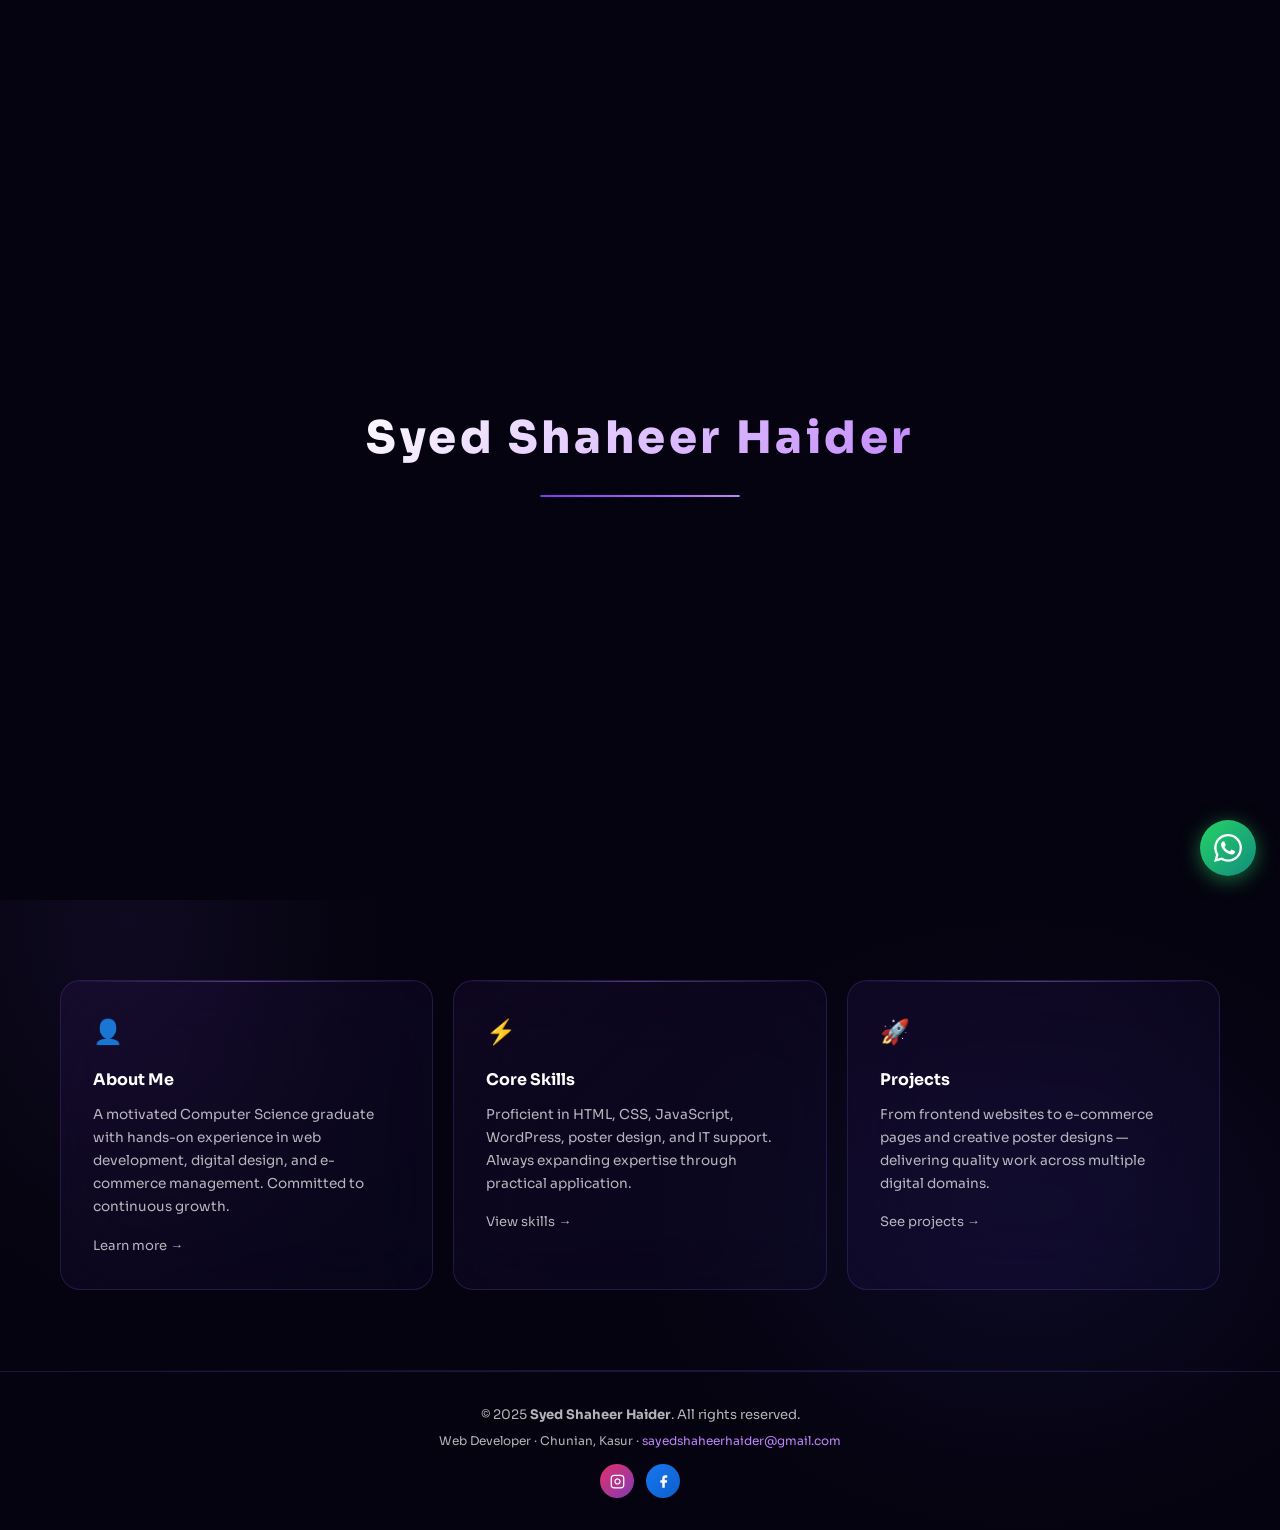
<file: index.html>
<!DOCTYPE html>
<!-- index.html — Website ka main page, yahan se sab shuru hota hai -->
<html lang="en">
<head>
  <!-- Meta tags — Browser ko batao kya hai -->
  <meta charset="UTF-8" />
  <meta name="viewport" content="width=device-width, initial-scale=1.0" />
  <meta name="description" content="Syed Shaheer Haider — Web Developer portfolio. HTML, CSS, JavaScript, WordPress specialist." />
  <title>Syed Shaheer Haider — Web Developer</title>

  <!-- Favicon — Browser tab ka icon -->
  <link rel="icon" href="data:image/svg+xml,<svg xmlns='http://www.w3.org/2000/svg' viewBox='0 0 100 100'><text y='.9em' font-size='90'>💻</text></svg>" />

  <!-- CSS file link -->
  <link rel="stylesheet" href="css/style.css" />
</head>
<body>

<!-- =============================================
     LOADING SCREEN — Sab se pehle dikhai dega
     ============================================= -->
<div id="loader">
  <!-- Loader ka naam -->
  <h1>Syed Shaheer Haider</h1>
  <!-- Loading bar -->
  <div class="loader-bar">
    <div class="loader-bar-inner"></div>
  </div>
</div>

<!-- =============================================
     NAVBAR — Fixed pill shaped navigation bar
     ============================================= -->
<nav class="navbar" role="navigation" aria-label="Main navigation">
  <!-- Logo / Name -->
  <a href="index.html" class="nav-logo">SSH</a>

  <!-- Desktop navigation links -->
  <ul class="nav-links" role="list">
    <li><a href="index.html" class="active">Home</a></li>
    <li><a href="about.html">About</a></li>
    <li><a href="projects.html">Projects</a></li>
    <li><a href="skills.html">Skills</a></li>
    <li><a href="contact.html">Contact</a></li>
  </ul>

  <!-- Hamburger button — Mobile mein dikhega -->
  <button class="hamburger" aria-label="Toggle menu" aria-expanded="false">
    <span></span>
    <span></span>
    <span></span>
  </button>
</nav>

<!-- Mobile full screen menu -->
<div class="mobile-menu" role="dialog" aria-label="Mobile navigation">
  <a href="index.html">Home</a>
  <a href="about.html">About</a>
  <a href="projects.html">Projects</a>
  <a href="skills.html">Skills</a>
  <a href="contact.html">Contact</a>
</div>

<!-- =============================================
     HERO SECTION — Main landing area
     ============================================= -->
<section class="hero" id="home">
  <div class="container">
    <div class="hero-grid">

      <!-- LEFT SIDE — Text content -->
      <div class="hero-left">
        <!-- Available badge -->
        <div class="hero-tag">
          <span class="hero-tag-dot"></span>
          Available for Work
        </div>

        <!-- Main heading — Bada naam -->
        <h1 class="hero-name">Syed<br />Shaheer<br />Haider</h1>

        <!-- Professional description -->
        <p class="hero-desc">
          A motivated and dedicated Web Developer with expertise in building
          responsive websites, managing e-commerce platforms, and crafting
          compelling digital experiences through design and development.
        </p>

        <!-- CTA Buttons -->
        <div class="hero-btns">
          <a href="projects.html" class="btn btn-primary">View Projects</a>
          <a href="contact.html" class="btn btn-secondary">Get In Touch</a>
        </div>

        <!-- Contact quick links -->
        <div class="hero-contact">
          <!-- Email link -->
          <a href="mailto:sayedshaheerhaider@gmail.com" class="hero-contact-item">
            <svg viewBox="0 0 24 24" fill="none" stroke="currentColor" stroke-width="2">
              <path d="M4 4h16c1.1 0 2 .9 2 2v12c0 1.1-.9 2-2 2H4c-1.1 0-2-.9-2-2V6c0-1.1.9-2 2-2z"/>
              <polyline points="22,6 12,13 2,6"/>
            </svg>
            sayedshaheerhaider@gmail.com
          </a>

          <!-- Location -->
          <span class="hero-contact-item">
            <svg viewBox="0 0 24 24" fill="none" stroke="currentColor" stroke-width="2">
              <path d="M21 10c0 7-9 13-9 13s-9-6-9-13a9 9 0 0 1 18 0z"/>
              <circle cx="12" cy="10" r="3"/>
            </svg>
            Chunian, Kasur
          </span>

          <!-- Portfolio link -->
          <a href="https://eleczio.eu.cc" target="_blank" class="hero-contact-item">
            <svg viewBox="0 0 24 24" fill="none" stroke="currentColor" stroke-width="2">
              <circle cx="12" cy="12" r="10"/>
              <line x1="2" y1="12" x2="22" y2="12"/>
              <path d="M12 2a15.3 15.3 0 0 1 4 10 15.3 15.3 0 0 1-4 10 15.3 15.3 0 0 1-4-10 15.3 15.3 0 0 1 4-10z"/>
            </svg>
            eleczio.eu.cc
          </a>
        </div>

        <!-- Social Media links -->
        <div style="margin-top:24px; display:flex; gap:10px; flex-wrap:wrap; align-items:center;">
          <span style="font-size:0.75rem;color:var(--white70);letter-spacing:0.06em;text-transform:uppercase;font-weight:600;">Follow:</span>
          <a href="https://www.instagram.com/syed_shaheer_haider_shah?igsh=MWJjaTljNDdxcWNjOQ%3D%3D&utm_source=qr" target="_blank" rel="noopener"
             style="display:inline-flex;align-items:center;gap:6px;padding:7px 14px;border-radius:999px;font-size:0.78rem;font-weight:600;color:#fff;background:linear-gradient(135deg,#e1306c,#833ab4,#fd1d1d);text-decoration:none;box-shadow:0 4px 14px rgba(225,48,108,0.3);">
            <svg width="13" height="13" viewBox="0 0 24 24" fill="none" stroke="currentColor" stroke-width="2"><rect x="2" y="2" width="20" height="20" rx="5"/><path d="M16 11.37A4 4 0 1 1 12.63 8 4 4 0 0 1 16 11.37z"/><line x1="17.5" y1="6.5" x2="17.51" y2="6.5"/></svg>
            Instagram
          </a>
          <a href="https://www.facebook.com/share/1BgCEpCjBp/?mibextid=wwXIfr" target="_blank" rel="noopener"
             style="display:inline-flex;align-items:center;gap:6px;padding:7px 14px;border-radius:999px;font-size:0.78rem;font-weight:600;color:#fff;background:linear-gradient(135deg,#1877f2,#0d5fca);text-decoration:none;box-shadow:0 4px 14px rgba(24,119,242,0.3);">
            <svg width="13" height="13" viewBox="0 0 24 24" fill="currentColor"><path d="M18 2h-3a5 5 0 0 0-5 5v3H7v4h3v8h4v-8h3l1-4h-4V7a1 1 0 0 1 1-1h3z"/></svg>
            Facebook
          </a>
        </div>
      </div>

      <!-- RIGHT SIDE — 3D Glassmorphic Card -->
      <div class="hero-right">
        <div class="hero-card-wrapper">
          <div class="hero-card">

            <!-- Card avatar with photo -->
            <div class="card-avatar" style="padding:0;overflow:hidden;background:none;border:2px solid rgba(139,92,246,0.5);">
              <img src="[data-uri]" alt="Syed Shaheer Haider" style="width:100%;height:100%;object-fit:cover;object-position:top;border-radius:14px;" />
            </div>

            <!-- Card name and role -->
            <div class="card-name">Syed Shaheer Haider</div>
            <div class="card-role">Web Developer & Designer</div>

            <!-- Divider line -->
            <div class="card-divider"></div>

            <!-- Stats grid -->
            <div class="card-stats">
              <div class="card-stat">
                <span class="card-stat-num">4+</span>
                <span class="card-stat-label">Years Learning</span>
              </div>
              <div class="card-stat">
                <span class="card-stat-num">8+</span>
                <span class="card-stat-label">Skills</span>
              </div>
              <div class="card-stat">
                <span class="card-stat-num">3</span>
                <span class="card-stat-label">Languages</span>
              </div>
              <div class="card-stat">
                <span class="card-stat-num">BSc</span>
                <span class="card-stat-label">CS Graduate</span>
              </div>
            </div>

            <!-- Skills tags on card -->
            <div class="card-skills">
              <span class="card-skill-tag">HTML</span>
              <span class="card-skill-tag">CSS</span>
              <span class="card-skill-tag">JavaScript</span>
              <span class="card-skill-tag">WordPress</span>
              <span class="card-skill-tag">Design</span>
            </div>

          </div>
        </div>
      </div>

    </div><!-- hero-grid end -->
  </div><!-- container end -->
</section>

<!-- =============================================
     QUICK ABOUT SECTION — Homepage par chhota about
     ============================================= -->
<section style="padding: 80px 0;">
  <div class="container">
    <div style="display: grid; grid-template-columns: repeat(auto-fit, minmax(280px, 1fr)); gap: 20px;">

      <!-- About card -->
      <div class="glass-card fade-up">
        <div style="font-size: 1.5rem; margin-bottom: 16px;">👤</div>
        <h3 style="font-size: 1rem; font-weight: 700; margin-bottom: 10px;">About Me</h3>
        <p style="color: var(--white70); font-size: 0.85rem; line-height: 1.7;">
          A motivated Computer Science graduate with hands-on experience in web development,
          digital design, and e-commerce management. Committed to continuous growth.
        </p>
        <a href="about.html" style="display: inline-flex; align-items: center; gap: 6px; margin-top: 16px; font-size: 0.82rem; color: var(--white70); text-decoration: none;">
          Learn more →
        </a>
      </div>

      <!-- Skills card -->
      <div class="glass-card fade-up">
        <div style="font-size: 1.5rem; margin-bottom: 16px;">⚡</div>
        <h3 style="font-size: 1rem; font-weight: 700; margin-bottom: 10px;">Core Skills</h3>
        <p style="color: var(--white70); font-size: 0.85rem; line-height: 1.7;">
          Proficient in HTML, CSS, JavaScript, WordPress, poster design, and IT support.
          Always expanding expertise through practical application.
        </p>
        <a href="skills.html" style="display: inline-flex; align-items: center; gap: 6px; margin-top: 16px; font-size: 0.82rem; color: var(--white70); text-decoration: none;">
          View skills →
        </a>
      </div>

      <!-- Projects card -->
      <div class="glass-card fade-up">
        <div style="font-size: 1.5rem; margin-bottom: 16px;">🚀</div>
        <h3 style="font-size: 1rem; font-weight: 700; margin-bottom: 10px;">Projects</h3>
        <p style="color: var(--white70); font-size: 0.85rem; line-height: 1.7;">
          From frontend websites to e-commerce pages and creative poster designs —
          delivering quality work across multiple digital domains.
        </p>
        <a href="projects.html" style="display: inline-flex; align-items: center; gap: 6px; margin-top: 16px; font-size: 0.82rem; color: var(--white70); text-decoration: none;">
          See projects →
        </a>
      </div>

    </div>
  </div>
</section>

<!-- Divider -->
<div class="section-divider"></div>

<!-- =============================================
     FOOTER — Bottom of page
     ============================================= -->
<footer>
  <div class="container">
    <p>© 2025 <strong>Syed Shaheer Haider</strong>. All rights reserved.</p>
    <p style="margin-top: 6px; font-size: 0.75rem;">
      Web Developer · Chunian, Kasur ·
      <a href="mailto:sayedshaheerhaider@gmail.com">sayedshaheerhaider@gmail.com</a>
    </p>
    <div style="display:flex;justify-content:center;gap:12px;margin-top:14px;">
      <a href="https://www.instagram.com/syed_shaheer_haider_shah?igsh=MWJjaTljNDdxcWNjOQ%3D%3D&utm_source=qr" target="_blank" rel="noopener" title="Instagram" style="display:inline-flex;align-items:center;justify-content:center;width:34px;height:34px;border-radius:50%;background:linear-gradient(135deg,#e1306c,#833ab4);color:#fff;transition:all 0.3s ease;">
        <svg width="15" height="15" viewBox="0 0 24 24" fill="none" stroke="currentColor" stroke-width="2"><rect x="2" y="2" width="20" height="20" rx="5"/><path d="M16 11.37A4 4 0 1 1 12.63 8 4 4 0 0 1 16 11.37z"/><line x1="17.5" y1="6.5" x2="17.51" y2="6.5"/></svg>
      </a>
      <a href="https://www.facebook.com/share/1BgCEpCjBp/?mibextid=wwXIfr" target="_blank" rel="noopener" title="Facebook" style="display:inline-flex;align-items:center;justify-content:center;width:34px;height:34px;border-radius:50%;background:linear-gradient(135deg,#1877f2,#0d5fca);color:#fff;transition:all 0.3s ease;">
        <svg width="15" height="15" viewBox="0 0 24 24" fill="currentColor"><path d="M18 2h-3a5 5 0 0 0-5 5v3H7v4h3v8h4v-8h3l1-4h-4V7a1 1 0 0 1 1-1h3z"/></svg>
      </a>
    </div>
  </div>
</footer>

<!-- JavaScript file link -->
<script src="js/main.js"></script>
<!-- WhatsApp Floating Button -->
<a href="https://wa.me/923099732989?text=Hi%20Shaheer%2C%20I%20visited%20your%20portfolio%20and%20would%20like%20to%20connect!" 
   target="_blank" rel="noopener" title="Chat on WhatsApp"
   style="position:fixed;bottom:24px;right:24px;z-index:9999;display:inline-flex;align-items:center;justify-content:center;width:56px;height:56px;border-radius:50%;background:linear-gradient(135deg,#25d366,#128c7e);box-shadow:0 4px 20px rgba(37,211,102,0.5);transition:all 0.3s ease;text-decoration:none;"
   onmouseover="this.style.transform='scale(1.12)';this.style.boxShadow='0 8px 30px rgba(37,211,102,0.7)';"
   onmouseout="this.style.transform='scale(1)';this.style.boxShadow='0 4px 20px rgba(37,211,102,0.5)';">
  <svg xmlns="http://www.w3.org/2000/svg" width="28" height="28" viewBox="0 0 24 24" fill="#fff">
    <path d="M17.472 14.382c-.297-.149-1.758-.867-2.03-.967-.273-.099-.471-.148-.67.15-.197.297-.767.966-.94 1.164-.173.199-.347.223-.644.075-.297-.15-1.255-.463-2.39-1.475-.883-.788-1.48-1.761-1.653-2.059-.173-.297-.018-.458.13-.606.134-.133.298-.347.446-.52.149-.174.198-.298.298-.497.099-.198.05-.371-.025-.52-.075-.149-.669-1.612-.916-2.207-.242-.579-.487-.5-.669-.51-.173-.008-.371-.01-.57-.01-.198 0-.52.074-.792.372-.272.297-1.04 1.016-1.04 2.479 0 1.462 1.065 2.875 1.213 3.074.149.198 2.096 3.2 5.077 4.487.709.306 1.262.489 1.694.625.712.227 1.36.195 1.871.118.571-.085 1.758-.719 2.006-1.413.248-.694.248-1.289.173-1.413-.074-.124-.272-.198-.57-.347m-5.421 7.403h-.004a9.87 9.87 0 0 1-5.031-1.378l-.361-.214-3.741.982.998-3.648-.235-.374a9.86 9.86 0 0 1-1.51-5.26c.001-5.45 4.436-9.884 9.888-9.884 2.64 0 5.122 1.03 6.988 2.898a9.825 9.825 0 0 1 2.893 6.994c-.003 5.45-4.437 9.884-9.885 9.884m8.413-18.297A11.815 11.815 0 0 0 12.05 0C5.495 0 .16 5.335.157 11.892c0 2.096.547 4.142 1.588 5.945L.057 24l6.305-1.654a11.882 11.882 0 0 0 5.683 1.448h.005c6.554 0 11.89-5.335 11.893-11.893a11.821 11.821 0 0 0-3.48-8.413Z"/>
  </svg>
</a>
<style>
@keyframes wa-pulse {
  0% { transform: scale(1); opacity: 0.7; }
  70% { transform: scale(1.5); opacity: 0; }
  100% { transform: scale(1.5); opacity: 0; }
}
.wa-pulse-ring {
  position:fixed;bottom:24px;right:24px;z-index:9998;
  width:56px;height:56px;border-radius:50%;
  background:rgba(37,211,102,0.4);
  animation:wa-pulse 2s infinite;
  pointer-events:none;
}
</style>
<div class="wa-pulse-ring"></div>
</body>
</html>
</file>
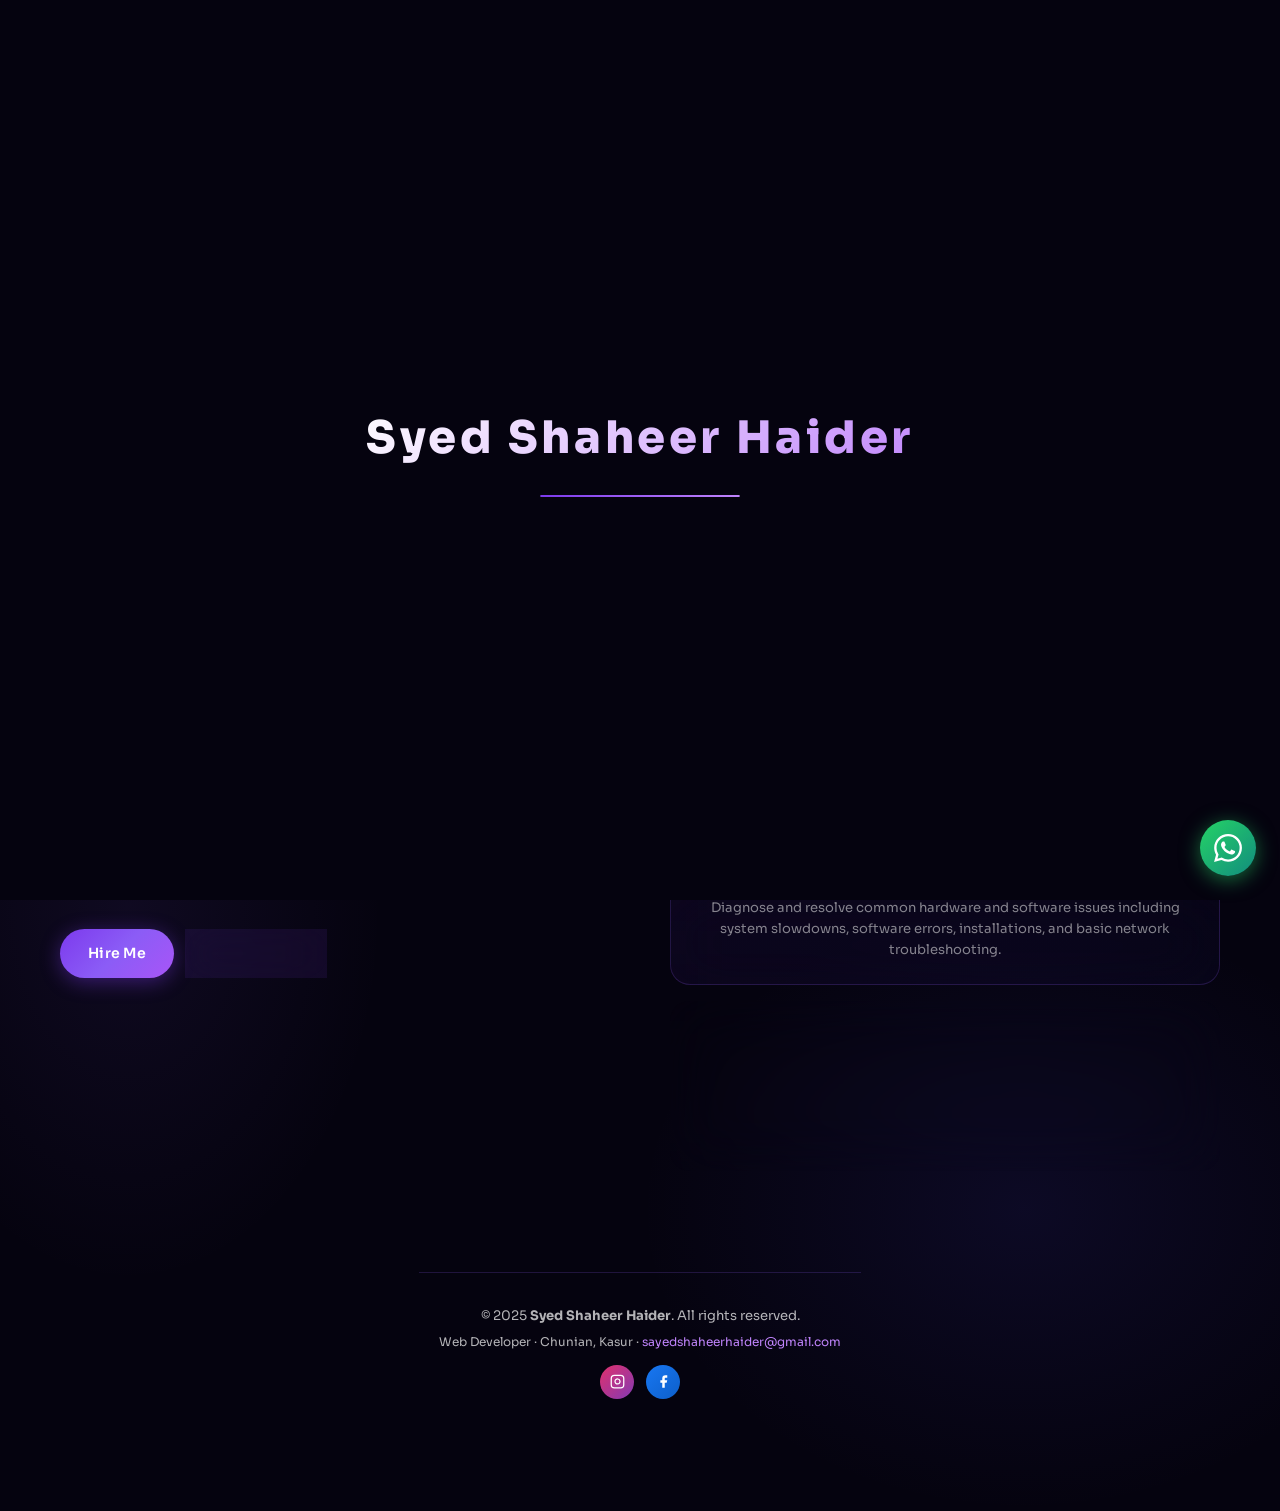
<file: about.html>
<!DOCTYPE html>
<!-- about.html — Shaheer ke baare mein puri information -->
<html lang="en">
<head>
  <meta charset="UTF-8" />
  <meta name="viewport" content="width=device-width, initial-scale=1.0" />
  <meta name="description" content="About Syed Shaheer Haider — CS Graduate, Web Developer from Kasur, Pakistan." />
  <title>About — Syed Shaheer Haider</title>
  <link rel="icon" href="data:image/svg+xml,<svg xmlns='http://www.w3.org/2000/svg' viewBox='0 0 100 100'><text y='.9em' font-size='90'>💻</text></svg>" />
  <link rel="stylesheet" href="css/style.css" />
</head>
<body>

<!-- Loading screen — Page load par dikhega -->
<div id="loader">
  <h1>Syed Shaheer Haider</h1>
  <div class="loader-bar">
    <div class="loader-bar-inner"></div>
  </div>
</div>

<!-- Navbar — Fixed navigation -->
<nav class="navbar" role="navigation">
  <a href="index.html" class="nav-logo">SSH</a>
  <ul class="nav-links" role="list">
    <li><a href="index.html">Home</a></li>
    <li><a href="about.html" class="active">About</a></li>
    <li><a href="projects.html">Projects</a></li>
    <li><a href="skills.html">Skills</a></li>
    <li><a href="contact.html">Contact</a></li>
  </ul>
  <button class="hamburger" aria-label="Toggle menu">
    <span></span><span></span><span></span>
  </button>
</nav>

<!-- Mobile menu -->
<div class="mobile-menu">
  <a href="index.html">Home</a>
  <a href="about.html">About</a>
  <a href="projects.html">Projects</a>
  <a href="skills.html">Skills</a>
  <a href="contact.html">Contact</a>
</div>

<!-- =============================================
     PAGE HEADER — About page ka top
     ============================================= -->
<div class="page-header">
  <div class="container">
    <!-- Section label -->
    <div style="display:flex;justify-content:center;">
    <div class="hero-tag" style="margin: 0 auto 20px; display: inline-flex;">
      <span class="hero-tag-dot"></span>
      About Me
    </div>
    <!-- Page title -->
    <h1 class="section-title" style="text-align: center;">My Story</h1>
    <!-- Subtitle -->
    <p class="section-subtitle" style="margin: 0 auto; text-align: center;">
      A passionate web developer and designer driven by curiosity, consistency,
      and a commitment to delivering quality work.
    </p>
  </div>
</div>

<!-- =============================================
     ABOUT MAIN CONTENT
     ============================================= -->
<section class="about-section" style="padding-top: 0;">
  <div class="container">
    <div class="about-grid">

      <!-- LEFT SIDE — About text -->
      <div class="about-text fade-up">
        <h2 style="font-size: 1.5rem; font-weight: 700; margin-bottom: 20px;">
          Who I Am
        </h2>

        <!-- About paragraphs from CV -->
        <p>
          I am a motivated and dedicated Computer Science graduate with a strong passion for
          web development, digital design, and technology. My journey began with a curiosity
          about how websites are built, which evolved into a comprehensive skill set spanning
          frontend development, e-commerce management, and creative design.
        </p>
        <p>
          I am committed to working with honesty, consistency, and a strong sense of
          responsibility. I believe in continuous learning and putting in focused effort to
          deliver quality results in every project I undertake.
        </p>
        <p>
          Currently seeking opportunities to contribute my diverse technical and creative
          skill set in a growth-oriented organization where I can both apply and further
          develop my professional abilities.
        </p>

        <!-- Personal info list -->
        <ul class="about-info-list">
          <li class="about-info-item">
            <svg width="16" height="16" viewBox="0 0 24 24" fill="none" stroke="currentColor" stroke-width="2" style="flex-shrink:0; color:var(--white70)">
              <path d="M21 10c0 7-9 13-9 13s-9-6-9-13a9 9 0 0 1 18 0z"/>
              <circle cx="12" cy="10" r="3"/>
            </svg>
            <strong>Location</strong> Chunian, Kasur, Pakistan
          </li>
          <li class="about-info-item">
            <svg width="16" height="16" viewBox="0 0 24 24" fill="none" stroke="currentColor" stroke-width="2" style="flex-shrink:0; color:var(--white70)">
              <path d="M4 4h16c1.1 0 2 .9 2 2v12c0 1.1-.9 2-2 2H4c-1.1 0-2-.9-2-2V6c0-1.1.9-2 2-2z"/>
              <polyline points="22,6 12,13 2,6"/>
            </svg>
            <strong>Email</strong> sayedshaheerhaider@gmail.com
          </li>
          <li class="about-info-item">
            <svg width="16" height="16" viewBox="0 0 24 24" fill="none" stroke="currentColor" stroke-width="2" style="flex-shrink:0; color:var(--white70)">
              <path d="M22 16.92v3a2 2 0 0 1-2.18 2 19.79 19.79 0 0 1-8.63-3.07A19.5 19.5 0 0 1 4.69 13a19.79 19.79 0 0 1-3.07-8.67A2 2 0 0 1 3.6 2.18h3a2 2 0 0 1 2 1.72c.127.96.361 1.903.7 2.81a2 2 0 0 1-.45 2.11L7.91 9.91a16 16 0 0 0 6.18 6.18l1.79-1.79a2 2 0 0 1 2.11-.45c.907.339 1.85.573 2.81.7A2 2 0 0 1 22 16.92z"/>
            </svg>
            <strong>Phone</strong> 3099732989 / 3136962989
          </li>
          <li class="about-info-item">
            <svg width="16" height="16" viewBox="0 0 24 24" fill="none" stroke="currentColor" stroke-width="2" style="flex-shrink:0; color:var(--white70)">
              <circle cx="12" cy="12" r="10"/>
              <line x1="2" y1="12" x2="22" y2="12"/>
              <path d="M12 2a15.3 15.3 0 0 1 4 10 15.3 15.3 0 0 1-4 10 15.3 15.3 0 0 1-4-10 15.3 15.3 0 0 1 4-10z"/>
            </svg>
            <strong>Portfolio</strong> eleczio.eu.cc
          </li>
        </ul>

        <!-- CTA buttons -->
        <div style="display: flex; gap: 12px; margin-top: 32px; flex-wrap: wrap;">
          <a href="contact.html" class="btn btn-primary">Hire Me</a>
          <a href="projects.html" class="btn btn-secondary">View Work</a>
        </div>
      </div>

      <!-- RIGHT SIDE — Education & Experience cards -->
      <div class="about-cards fade-up">

        <!-- Education heading -->
        <h2 style="font-size: 1.1rem; font-weight: 700; margin-bottom: 20px; color: var(--white70); text-transform: uppercase; letter-spacing: 0.08em; font-size: 0.78rem;">
          🎓 Education
        </h2>

        <!-- Bachelor degree card -->
        <div class="edu-card">
          <div class="edu-year">2022 — 2026</div>
          <div class="edu-title">Bachelor of Computer Science</div>
          <div class="edu-institution">University of Management and Technology, Lahore</div>
          <div class="edu-desc">
            Completed degree with strong focus on web development, website creation,
            and poster design. Gained practical skills in sales, editing, e-commerce,
            and digital marketing.
          </div>
        </div>

        <!-- ICS card -->
        <div class="edu-card">
          <div class="edu-year">2020 — 2022</div>
          <div class="edu-title">ICS — Intermediate in Computer Science</div>
          <div class="edu-institution">Aspire College, Chunian</div>
          <div class="edu-desc">
            Built a strong foundation in computer fundamentals, programming concepts,
            and practical IT skills. Developed analytical and problem-solving abilities.
          </div>
        </div>

        <!-- Experience heading -->
        <h2 style="font-size: 0.78rem; font-weight: 700; margin: 28px 0 20px; color: var(--white70); text-transform: uppercase; letter-spacing: 0.08em;">
          💼 Experience
        </h2>

        <!-- Computer proficient experience -->
        <div class="edu-card">
          <div class="edu-year">Computer & Smartphones</div>
          <div class="edu-title">Computer Proficient Support</div>
          <div class="edu-desc">
            Diagnose and resolve common hardware and software issues including
            system slowdowns, software errors, installations, and basic
            network troubleshooting.
          </div>
        </div>

        <!-- E-commerce experience -->
        <div class="edu-card">
          <div class="edu-year">E-Commerce</div>
          <div class="edu-title">Online Page Management</div>
          <div class="edu-desc">
            Managed and maintained multiple frontend websites and an online
            electronics page — including product uploads, content updates,
            and social media platform management.
          </div>
        </div>

      </div>

    </div><!-- about-grid end -->
  </div><!-- container end -->
</section>

<!-- Divider -->
<div class="section-divider"></div>

<!-- Footer -->
<footer>
  <div class="container">
    <p>© 2025 <strong>Syed Shaheer Haider</strong>. All rights reserved.</p>
    <p style="margin-top: 6px; font-size: 0.75rem;">
      Web Developer · Chunian, Kasur ·
      <a href="mailto:sayedshaheerhaider@gmail.com">sayedshaheerhaider@gmail.com</a>
    </p>
    <div style="display:flex;justify-content:center;gap:12px;margin-top:14px;">
      <a href="https://www.instagram.com/syed_shaheer_haider_shah?igsh=MWJjaTljNDdxcWNjOQ%3D%3D&utm_source=qr" target="_blank" rel="noopener" title="Instagram" style="display:inline-flex;align-items:center;justify-content:center;width:34px;height:34px;border-radius:50%;background:linear-gradient(135deg,#e1306c,#833ab4);color:#fff;transition:all 0.3s ease;">
        <svg width="15" height="15" viewBox="0 0 24 24" fill="none" stroke="currentColor" stroke-width="2"><rect x="2" y="2" width="20" height="20" rx="5"/><path d="M16 11.37A4 4 0 1 1 12.63 8 4 4 0 0 1 16 11.37z"/><line x1="17.5" y1="6.5" x2="17.51" y2="6.5"/></svg>
      </a>
      <a href="https://www.facebook.com/share/1BgCEpCjBp/?mibextid=wwXIfr" target="_blank" rel="noopener" title="Facebook" style="display:inline-flex;align-items:center;justify-content:center;width:34px;height:34px;border-radius:50%;background:linear-gradient(135deg,#1877f2,#0d5fca);color:#fff;transition:all 0.3s ease;">
        <svg width="15" height="15" viewBox="0 0 24 24" fill="currentColor"><path d="M18 2h-3a5 5 0 0 0-5 5v3H7v4h3v8h4v-8h3l1-4h-4V7a1 1 0 0 1 1-1h3z"/></svg>
      </a>
    </div>
  </div>
</footer>

<script src="js/main.js"></script>
<!-- WhatsApp Floating Button -->
<a href="https://wa.me/923099732989?text=Hi%20Shaheer%2C%20I%20visited%20your%20portfolio%20and%20would%20like%20to%20connect!" 
   target="_blank" rel="noopener" title="Chat on WhatsApp"
   style="position:fixed;bottom:24px;right:24px;z-index:9999;display:inline-flex;align-items:center;justify-content:center;width:56px;height:56px;border-radius:50%;background:linear-gradient(135deg,#25d366,#128c7e);box-shadow:0 4px 20px rgba(37,211,102,0.5);transition:all 0.3s ease;text-decoration:none;"
   onmouseover="this.style.transform='scale(1.12)';this.style.boxShadow='0 8px 30px rgba(37,211,102,0.7)';"
   onmouseout="this.style.transform='scale(1)';this.style.boxShadow='0 4px 20px rgba(37,211,102,0.5)';">
  <svg xmlns="http://www.w3.org/2000/svg" width="28" height="28" viewBox="0 0 24 24" fill="#fff">
    <path d="M17.472 14.382c-.297-.149-1.758-.867-2.03-.967-.273-.099-.471-.148-.67.15-.197.297-.767.966-.94 1.164-.173.199-.347.223-.644.075-.297-.15-1.255-.463-2.39-1.475-.883-.788-1.48-1.761-1.653-2.059-.173-.297-.018-.458.13-.606.134-.133.298-.347.446-.52.149-.174.198-.298.298-.497.099-.198.05-.371-.025-.52-.075-.149-.669-1.612-.916-2.207-.242-.579-.487-.5-.669-.51-.173-.008-.371-.01-.57-.01-.198 0-.52.074-.792.372-.272.297-1.04 1.016-1.04 2.479 0 1.462 1.065 2.875 1.213 3.074.149.198 2.096 3.2 5.077 4.487.709.306 1.262.489 1.694.625.712.227 1.36.195 1.871.118.571-.085 1.758-.719 2.006-1.413.248-.694.248-1.289.173-1.413-.074-.124-.272-.198-.57-.347m-5.421 7.403h-.004a9.87 9.87 0 0 1-5.031-1.378l-.361-.214-3.741.982.998-3.648-.235-.374a9.86 9.86 0 0 1-1.51-5.26c.001-5.45 4.436-9.884 9.888-9.884 2.64 0 5.122 1.03 6.988 2.898a9.825 9.825 0 0 1 2.893 6.994c-.003 5.45-4.437 9.884-9.885 9.884m8.413-18.297A11.815 11.815 0 0 0 12.05 0C5.495 0 .16 5.335.157 11.892c0 2.096.547 4.142 1.588 5.945L.057 24l6.305-1.654a11.882 11.882 0 0 0 5.683 1.448h.005c6.554 0 11.89-5.335 11.893-11.893a11.821 11.821 0 0 0-3.48-8.413Z"/>
  </svg>
</a>
<style>
@keyframes wa-pulse {
  0% { transform: scale(1); opacity: 0.7; }
  70% { transform: scale(1.5); opacity: 0; }
  100% { transform: scale(1.5); opacity: 0; }
}
.wa-pulse-ring {
  position:fixed;bottom:24px;right:24px;z-index:9998;
  width:56px;height:56px;border-radius:50%;
  background:rgba(37,211,102,0.4);
  animation:wa-pulse 2s infinite;
  pointer-events:none;
}
</style>
<div class="wa-pulse-ring"></div>
</body>
</html>
</file>
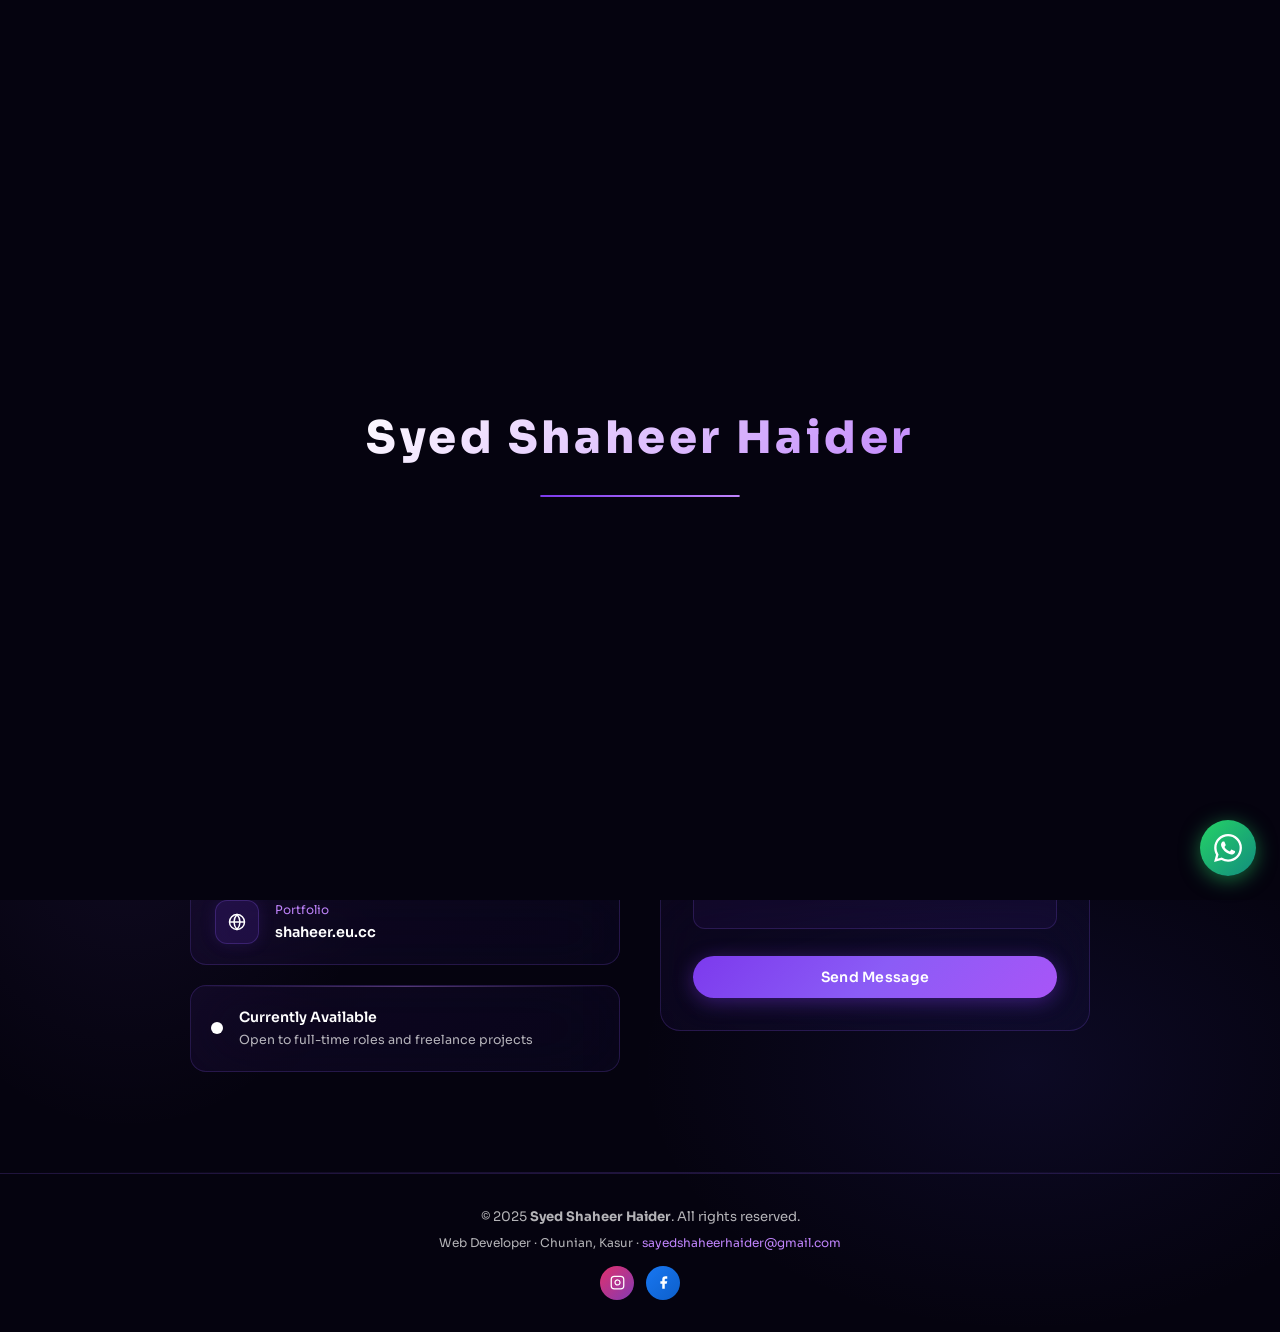
<file: contact.html>
<!DOCTYPE html>
<!-- contact.html — Contact karne ka page -->
<html lang="en">
<head>
  <meta charset="UTF-8" />
  <meta name="viewport" content="width=device-width, initial-scale=1.0" />
  <meta name="description" content="Contact Syed Shaheer Haider — Web Developer available for hire." />
  <title>Contact — Syed Shaheer Haider</title>
  <link rel="icon" href="data:image/svg+xml,<svg xmlns='http://www.w3.org/2000/svg' viewBox='0 0 100 100'><text y='.9em' font-size='90'>💻</text></svg>" />
  <link rel="stylesheet" href="css/style.css" />
</head>
<body>

<!-- Loading screen -->
<div id="loader">
  <h1>Syed Shaheer Haider</h1>
  <div class="loader-bar"><div class="loader-bar-inner"></div></div>
</div>

<!-- Navbar -->
<nav class="navbar" role="navigation">
  <a href="index.html" class="nav-logo">SSH</a>
  <ul class="nav-links" role="list">
    <li><a href="index.html">Home</a></li>
    <li><a href="about.html">About</a></li>
    <li><a href="projects.html">Projects</a></li>
    <li><a href="skills.html">Skills</a></li>
    <li><a href="contact.html" class="active">Contact</a></li>
  </ul>
  <button class="hamburger" aria-label="Toggle menu">
    <span></span><span></span><span></span>
  </button>
</nav>

<!-- Mobile menu -->
<div class="mobile-menu">
  <a href="index.html">Home</a>
  <a href="about.html">About</a>
  <a href="projects.html">Projects</a>
  <a href="skills.html">Skills</a>
  <a href="contact.html">Contact</a>
</div>

<!-- Page header -->
<div class="page-header">
  <div class="container" style="text-align:center;">
    <div class="hero-tag" style="margin: 0 auto 20px; display: inline-flex; width: fit-content;">
      <span class="hero-tag-dot"></span>
      Let's Connect
    </div>
    <h1 class="section-title" style="text-align: center;">Get In Touch</h1>
    <p class="section-subtitle" style="margin: 0 auto; text-align: center;">
      Have a project in mind or just want to say hello?
      I'd love to hear from you. Let's build something great together.
    </p>
  </div>
</div>

<!-- =============================================
     CONTACT MAIN SECTION
     ============================================= -->
<section class="contact-section" style="padding-top: 0;">
  <div class="container">
    <div class="contact-grid" style="max-width:900px;margin:0 auto;width:100%;">

      <!-- LEFT — Contact info cards -->
      <div class="fade-up">
        <h2 style="font-size: 0.78rem; font-weight: 700; color: var(--white70); text-transform: uppercase; letter-spacing: 0.1em; margin-bottom: 24px;">
          📍 Contact Information
        </h2>

        <div class="contact-info">

          <!-- Email contact -->
          <a href="mailto:sayedshaheerhaider@gmail.com" class="contact-info-item">
            <div class="contact-icon">
              <svg width="18" height="18" viewBox="0 0 24 24" fill="none" stroke="currentColor" stroke-width="2">
                <path d="M4 4h16c1.1 0 2 .9 2 2v12c0 1.1-.9 2-2 2H4c-1.1 0-2-.9-2-2V6c0-1.1.9-2 2-2z"/>
                <polyline points="22,6 12,13 2,6"/>
              </svg>
            </div>
            <div>
              <div class="contact-label">Email Address</div>
              <div class="contact-value">sayedshaheerhaider@gmail.com</div>
            </div>
          </a>

          <!-- Phone 1 -->
          <a href="tel:+923099732989" class="contact-info-item">
            <div class="contact-icon">
              <svg width="18" height="18" viewBox="0 0 24 24" fill="none" stroke="currentColor" stroke-width="2">
                <path d="M22 16.92v3a2 2 0 0 1-2.18 2 19.79 19.79 0 0 1-8.63-3.07A19.5 19.5 0 0 1 4.69 13a19.79 19.79 0 0 1-3.07-8.67A2 2 0 0 1 3.6 2.18h3a2 2 0 0 1 2 1.72c.127.96.361 1.903.7 2.81a2 2 0 0 1-.45 2.11L7.91 9.91a16 16 0 0 0 6.18 6.18l1.79-1.79a2 2 0 0 1 2.11-.45c.907.339 1.85.573 2.81.7A2 2 0 0 1 22 16.92z"/>
              </svg>
            </div>
            <div>
              <div class="contact-label">Phone (Primary)</div>
              <div class="contact-value">+92 309-9732989</div>
            </div>
          </a>

          <!-- Phone 2 -->
          <a href="tel:+923136962989" class="contact-info-item">
            <div class="contact-icon">
              <svg width="18" height="18" viewBox="0 0 24 24" fill="none" stroke="currentColor" stroke-width="2">
                <path d="M22 16.92v3a2 2 0 0 1-2.18 2 19.79 19.79 0 0 1-8.63-3.07A19.5 19.5 0 0 1 4.69 13a19.79 19.79 0 0 1-3.07-8.67A2 2 0 0 1 3.6 2.18h3a2 2 0 0 1 2 1.72c.127.96.361 1.903.7 2.81a2 2 0 0 1-.45 2.11L7.91 9.91a16 16 0 0 0 6.18 6.18l1.79-1.79a2 2 0 0 1 2.11-.45c.907.339 1.85.573 2.81.7A2 2 0 0 1 22 16.92z"/>
              </svg>
            </div>
            <div>
              <div class="contact-label">Phone (Secondary)</div>
              <div class="contact-value">+92 313-6962989</div>
            </div>
          </a>

          <!-- Location -->
          <div class="contact-info-item" style="cursor: default;">
            <div class="contact-icon">
              <svg width="18" height="18" viewBox="0 0 24 24" fill="none" stroke="currentColor" stroke-width="2">
                <path d="M21 10c0 7-9 13-9 13s-9-6-9-13a9 9 0 0 1 18 0z"/>
                <circle cx="12" cy="10" r="3"/>
              </svg>
            </div>
            <div>
              <div class="contact-label">Location</div>
              <div class="contact-value">Chunian, Kasur, Pakistan</div>
            </div>
          </div>

          <!-- Portfolio -->
          <a href="https://shaheer.eu.cc" target="_blank" class="contact-info-item">
            <div class="contact-icon">
              <svg width="18" height="18" viewBox="0 0 24 24" fill="none" stroke="currentColor" stroke-width="2">
                <circle cx="12" cy="12" r="10"/>
                <line x1="2" y1="12" x2="22" y2="12"/>
                <path d="M12 2a15.3 15.3 0 0 1 4 10 15.3 15.3 0 0 1-4 10 15.3 15.3 0 0 1-4-10 15.3 15.3 0 0 1 4-10z"/>
              </svg>
            </div>
            <div>
              <div class="contact-label">Portfolio</div>
              <div class="contact-value">shaheer.eu.cc</div>
            </div>
          </a>

        </div><!-- contact-info end -->

        <!-- Availability badge -->
        <div class="glass-card" style="margin-top: 20px; padding: 20px; border-radius: 16px; display: flex; align-items: center; gap: 16px;">
          <div style="width: 12px; height: 12px; background: #fff; border-radius: 50%; animation: pulse 2s infinite; flex-shrink: 0;"></div>
          <div>
            <div style="font-size: 0.88rem; font-weight: 600; margin-bottom: 2px;">Currently Available</div>
            <div style="font-size: 0.78rem; color: var(--white70);">Open to full-time roles and freelance projects</div>
          </div>
        </div>

      </div><!-- left end -->

      <!-- RIGHT — Contact form -->
      <div class="fade-up">
        <h2 style="font-size: 0.78rem; font-weight: 700; color: var(--white70); text-transform: uppercase; letter-spacing: 0.1em; margin-bottom: 24px;">
          ✉️ Send a Message
        </h2>

        <!-- Contact form -->
        <div class="contact-form">
          <form id="contactForm" novalidate>

            <!-- Name field -->
            <div class="form-group">
              <label for="name">Your Name</label>
              <input
                type="text"
                id="name"
                name="name"
                placeholder="John Doe"
                required
                autocomplete="name"
              />
            </div>

            <!-- Email field -->
            <div class="form-group">
              <label for="email">Email Address</label>
              <input
                type="email"
                id="email"
                name="email"
                placeholder="you@example.com"
                required
                autocomplete="email"
              />
            </div>

            <!-- Subject field -->
            <div class="form-group">
              <label for="subject">Subject</label>
              <input
                type="text"
                id="subject"
                name="subject"
                placeholder="Project inquiry / Job opportunity..."
              />
            </div>

            <!-- Message field -->
            <div class="form-group">
              <label for="message">Message</label>
              <textarea
                id="message"
                name="message"
                placeholder="Tell me about your project or how I can help..."
                required
              ></textarea>
            </div>

            <!-- Submit button -->
            <button type="submit" class="btn btn-primary" style="width: 100%;">
              Send Message
            </button>

          </form>
        </div><!-- contact-form end -->

      </div><!-- right end -->

    </div><!-- contact-grid end -->
  </div><!-- container end -->
</section>

<!-- Divider -->
<div class="section-divider"></div>

<!-- Footer -->
<footer>
  <div class="container">
    <p>© 2025 <strong>Syed Shaheer Haider</strong>. All rights reserved.</p>
    <p style="margin-top: 6px; font-size: 0.75rem;">
      Web Developer · Chunian, Kasur ·
      <a href="mailto:sayedshaheerhaider@gmail.com">sayedshaheerhaider@gmail.com</a>
    </p>
    <div style="display:flex;justify-content:center;gap:12px;margin-top:14px;">
      <a href="https://www.instagram.com/syed_shaheer_haider_shah?igsh=MWJjaTljNDdxcWNjOQ%3D%3D&utm_source=qr" target="_blank" rel="noopener" title="Instagram" style="display:inline-flex;align-items:center;justify-content:center;width:34px;height:34px;border-radius:50%;background:linear-gradient(135deg,#e1306c,#833ab4);color:#fff;transition:all 0.3s ease;">
        <svg width="15" height="15" viewBox="0 0 24 24" fill="none" stroke="currentColor" stroke-width="2"><rect x="2" y="2" width="20" height="20" rx="5"/><path d="M16 11.37A4 4 0 1 1 12.63 8 4 4 0 0 1 16 11.37z"/><line x1="17.5" y1="6.5" x2="17.51" y2="6.5"/></svg>
      </a>
      <a href="https://www.facebook.com/share/1BgCEpCjBp/?mibextid=wwXIfr" target="_blank" rel="noopener" title="Facebook" style="display:inline-flex;align-items:center;justify-content:center;width:34px;height:34px;border-radius:50%;background:linear-gradient(135deg,#1877f2,#0d5fca);color:#fff;transition:all 0.3s ease;">
        <svg width="15" height="15" viewBox="0 0 24 24" fill="currentColor"><path d="M18 2h-3a5 5 0 0 0-5 5v3H7v4h3v8h4v-8h3l1-4h-4V7a1 1 0 0 1 1-1h3z"/></svg>
      </a>
    </div>
  </div>
</footer>

<script src="js/main.js"></script>
<!-- WhatsApp Floating Button -->
<a href="https://wa.me/923099732989?text=Hi%20Shaheer%2C%20I%20visited%20your%20portfolio%20and%20would%20like%20to%20connect!" 
   target="_blank" rel="noopener" title="Chat on WhatsApp"
   style="position:fixed;bottom:24px;right:24px;z-index:9999;display:inline-flex;align-items:center;justify-content:center;width:56px;height:56px;border-radius:50%;background:linear-gradient(135deg,#25d366,#128c7e);box-shadow:0 4px 20px rgba(37,211,102,0.5);transition:all 0.3s ease;text-decoration:none;"
   onmouseover="this.style.transform='scale(1.12)';this.style.boxShadow='0 8px 30px rgba(37,211,102,0.7)';"
   onmouseout="this.style.transform='scale(1)';this.style.boxShadow='0 4px 20px rgba(37,211,102,0.5)';">
  <svg xmlns="http://www.w3.org/2000/svg" width="28" height="28" viewBox="0 0 24 24" fill="#fff">
    <path d="M17.472 14.382c-.297-.149-1.758-.867-2.03-.967-.273-.099-.471-.148-.67.15-.197.297-.767.966-.94 1.164-.173.199-.347.223-.644.075-.297-.15-1.255-.463-2.39-1.475-.883-.788-1.48-1.761-1.653-2.059-.173-.297-.018-.458.13-.606.134-.133.298-.347.446-.52.149-.174.198-.298.298-.497.099-.198.05-.371-.025-.52-.075-.149-.669-1.612-.916-2.207-.242-.579-.487-.5-.669-.51-.173-.008-.371-.01-.57-.01-.198 0-.52.074-.792.372-.272.297-1.04 1.016-1.04 2.479 0 1.462 1.065 2.875 1.213 3.074.149.198 2.096 3.2 5.077 4.487.709.306 1.262.489 1.694.625.712.227 1.36.195 1.871.118.571-.085 1.758-.719 2.006-1.413.248-.694.248-1.289.173-1.413-.074-.124-.272-.198-.57-.347m-5.421 7.403h-.004a9.87 9.87 0 0 1-5.031-1.378l-.361-.214-3.741.982.998-3.648-.235-.374a9.86 9.86 0 0 1-1.51-5.26c.001-5.45 4.436-9.884 9.888-9.884 2.64 0 5.122 1.03 6.988 2.898a9.825 9.825 0 0 1 2.893 6.994c-.003 5.45-4.437 9.884-9.885 9.884m8.413-18.297A11.815 11.815 0 0 0 12.05 0C5.495 0 .16 5.335.157 11.892c0 2.096.547 4.142 1.588 5.945L.057 24l6.305-1.654a11.882 11.882 0 0 0 5.683 1.448h.005c6.554 0 11.89-5.335 11.893-11.893a11.821 11.821 0 0 0-3.48-8.413Z"/>
  </svg>
</a>
<style>
@keyframes wa-pulse {
  0% { transform: scale(1); opacity: 0.7; }
  70% { transform: scale(1.5); opacity: 0; }
  100% { transform: scale(1.5); opacity: 0; }
}
.wa-pulse-ring {
  position:fixed;bottom:24px;right:24px;z-index:9998;
  width:56px;height:56px;border-radius:50%;
  background:rgba(37,211,102,0.4);
  animation:wa-pulse 2s infinite;
  pointer-events:none;
}
</style>
<div class="wa-pulse-ring"></div>
</body>
</html>
</file>
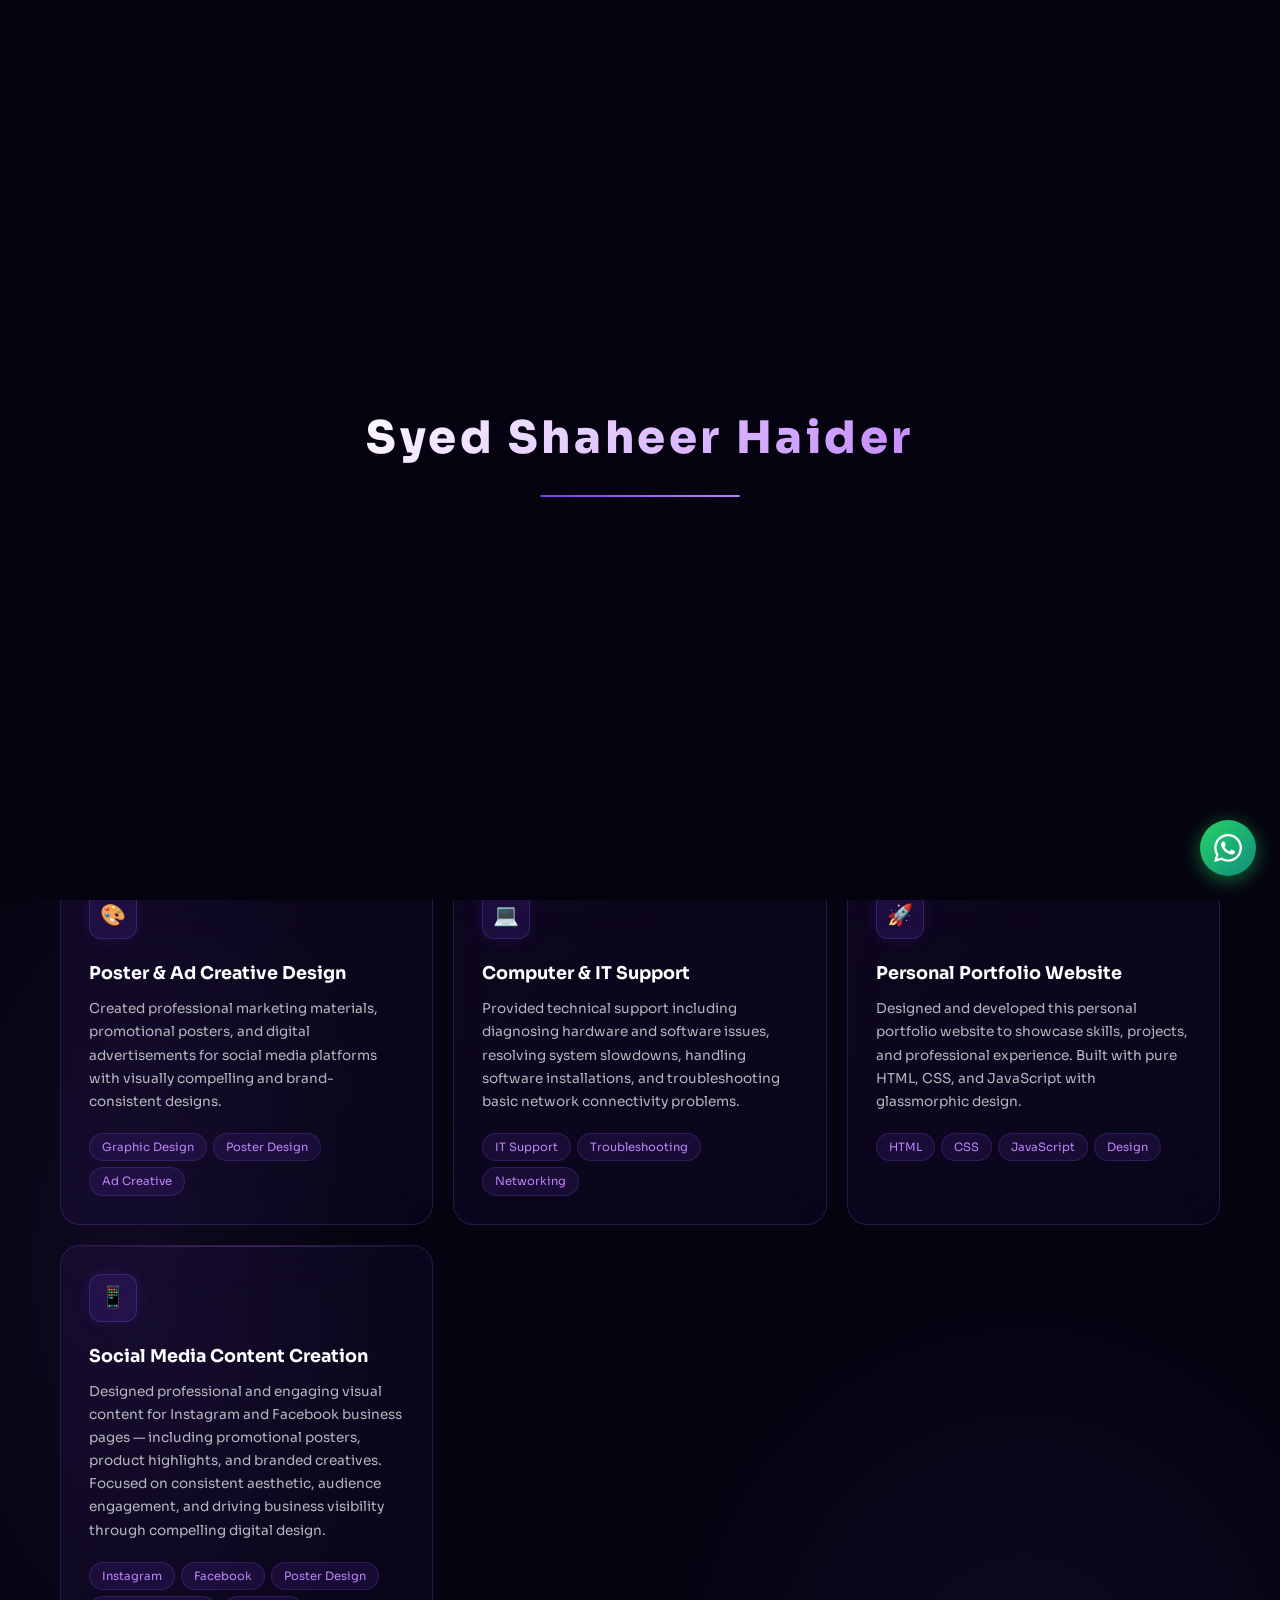
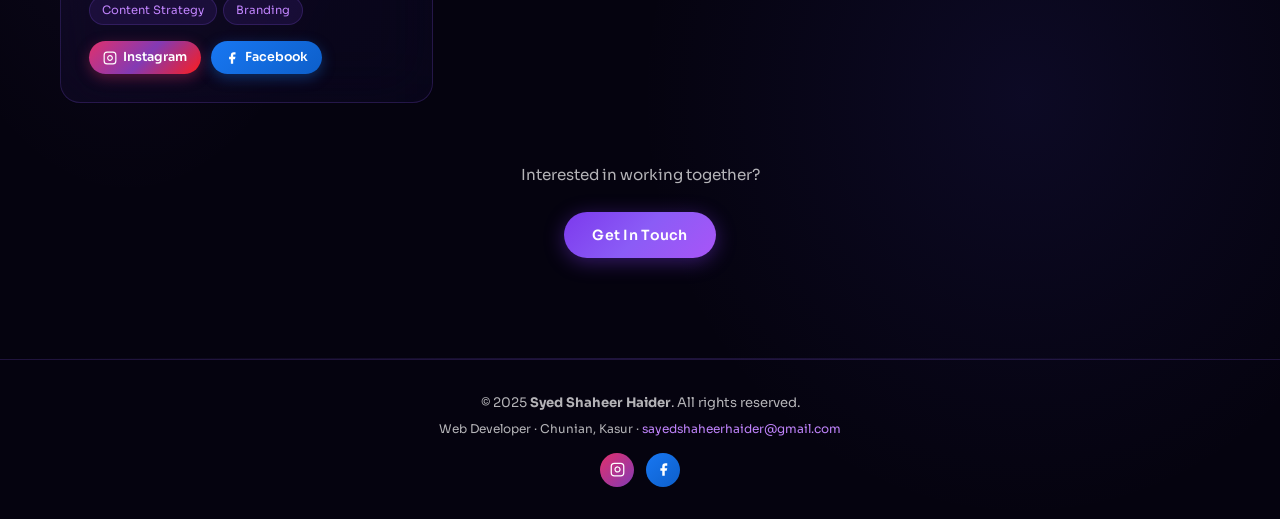
<file: projects.html>
<!DOCTYPE html>
<!-- projects.html — Shaheer ke projects ki list -->
<html lang="en">
<head>
  <meta charset="UTF-8" />
  <meta name="viewport" content="width=device-width, initial-scale=1.0" />
  <meta name="description" content="Projects by Syed Shaheer Haider — Web Development, E-Commerce, Design." />
  <title>Projects — Syed Shaheer Haider</title>
  <link rel="icon" href="data:image/svg+xml,<svg xmlns='http://www.w3.org/2000/svg' viewBox='0 0 100 100'><text y='.9em' font-size='90'>💻</text></svg>" />
  <link rel="stylesheet" href="css/style.css" />
</head>
<body>

<!-- Loading screen -->
<div id="loader">
  <h1>Syed Shaheer Haider</h1>
  <div class="loader-bar"><div class="loader-bar-inner"></div></div>
</div>

<!-- Navbar -->
<nav class="navbar" role="navigation">
  <a href="index.html" class="nav-logo">SSH</a>
  <ul class="nav-links" role="list">
    <li><a href="index.html">Home</a></li>
    <li><a href="about.html">About</a></li>
    <li><a href="projects.html" class="active">Projects</a></li>
    <li><a href="skills.html">Skills</a></li>
    <li><a href="contact.html">Contact</a></li>
  </ul>
  <button class="hamburger" aria-label="Toggle menu">
    <span></span><span></span><span></span>
  </button>
</nav>

<!-- Mobile menu -->
<div class="mobile-menu">
  <a href="index.html">Home</a>
  <a href="about.html">About</a>
  <a href="projects.html">Projects</a>
  <a href="skills.html">Skills</a>
  <a href="contact.html">Contact</a>
</div>

<!-- Page header -->
<div class="page-header">
  <div class="container">
    <div style="display:flex;justify-content:center;">
    <div class="hero-tag" style="margin: 0 auto 20px; display: inline-flex;">
      <span class="hero-tag-dot"></span>
      My Work
    </div>
    </div>
    <h1 class="section-title" style="text-align: center;">Projects</h1>
    <p class="section-subtitle" style="margin: 0 auto; text-align: center;">
      A collection of web development projects, e-commerce solutions,
      and creative design work built with passion and attention to detail.
    </p>
  </div>
</div>

<!-- =============================================
     PROJECTS SECTION — All projects listed
     ============================================= -->
<section class="projects-section" style="padding-top: 0;">
  <div class="container">
    <div class="projects-grid">

      <!-- Project 1: Frontend websites -->
      <div class="project-card fade-up">
        <div class="project-icon">🌐</div>
        <h3 class="project-title">Frontend Websites</h3>
        <p class="project-desc">
          Designed and developed multiple responsive frontend websites with
          clean UI, modern layouts, and cross-device compatibility.
          Focused on performance and user experience.
        </p>
        <div class="project-tags">
          <span class="project-tag">HTML</span>
          <span class="project-tag">CSS</span>
          <span class="project-tag">JavaScript</span>
          <span class="project-tag">Responsive</span>
        </div>
        <div style="margin-top:18px;">
          <a href="https://eleczio.eu.cc" target="_blank" rel="noopener"
             style="display:inline-flex;align-items:center;gap:8px;padding:10px 20px;border-radius:999px;font-size:0.82rem;font-weight:700;color:#fff;background:linear-gradient(135deg,#7c3aed,#4f46e5,#06b6d4);text-decoration:none;transition:all 0.3s ease;box-shadow:0 4px 20px rgba(124,58,237,0.5);letter-spacing:0.03em;border:1px solid rgba(255,255,255,0.15);"
             onmouseover="this.style.transform='translateY(-2px)';this.style.boxShadow='0 8px 28px rgba(124,58,237,0.65)';"
             onmouseout="this.style.transform='translateY(0)';this.style.boxShadow='0 4px 20px rgba(124,58,237,0.5)';">
            <svg width="15" height="15" viewBox="0 0 24 24" fill="none" stroke="currentColor" stroke-width="2.2" stroke-linecap="round" stroke-linejoin="round"><circle cx="12" cy="12" r="10"/><line x1="2" y1="12" x2="22" y2="12"/><path d="M12 2a15.3 15.3 0 0 1 4 10 15.3 15.3 0 0 1-4 10 15.3 15.3 0 0 1-4-10 15.3 15.3 0 0 1 4-10z"/></svg>
            Visit Live Website
            <svg width="13" height="13" viewBox="0 0 24 24" fill="none" stroke="currentColor" stroke-width="2.5" stroke-linecap="round" stroke-linejoin="round"><path d="M18 13v6a2 2 0 0 1-2 2H5a2 2 0 0 1-2-2V8a2 2 0 0 1 2-2h6"/><polyline points="15 3 21 3 21 9"/><line x1="10" y1="14" x2="21" y2="3"/></svg>
          </a>
        </div>
      </div>

      <!-- Project 2: E-commerce page -->
      <div class="project-card fade-up">
        <div class="project-icon">🛒</div>
        <h3 class="project-title">E-Commerce Electronics Page</h3>
        <p class="project-desc">
          Managed and maintained an online electronics storefront including
          product catalog management, content updates, and social media
          integration for increased visibility.
        </p>
        <div class="project-tags">
          <span class="project-tag">E-Commerce</span>
          <span class="project-tag">Content Management</span>
          <span class="project-tag">Social Media</span>
        </div>
      </div>

      <!-- Project 3: WordPress sites -->
      <div class="project-card fade-up">
        <div class="project-icon">⚙️</div>
        <h3 class="project-title">WordPress Development</h3>
        <p class="project-desc">
          Built and customized WordPress websites with theme configuration,
          plugin management, and content structuring for various clients
          and personal projects.
        </p>
        <div class="project-tags">
          <span class="project-tag">WordPress</span>
          <span class="project-tag">CMS</span>
          <span class="project-tag">Plugins</span>
          <span class="project-tag">Themes</span>
        </div>
      </div>

      <!-- Project 4: Poster design -->
      <div class="project-card fade-up">
        <div class="project-icon">🎨</div>
        <h3 class="project-title">Poster & Ad Creative Design</h3>
        <p class="project-desc">
          Created professional marketing materials, promotional posters,
          and digital advertisements for social media platforms with
          visually compelling and brand-consistent designs.
        </p>
        <div class="project-tags">
          <span class="project-tag">Graphic Design</span>
          <span class="project-tag">Poster Design</span>
          <span class="project-tag">Ad Creative</span>
        </div>
      </div>

      <!-- Project 5: IT Support -->
      <div class="project-card fade-up">
        <div class="project-icon">💻</div>
        <h3 class="project-title">Computer & IT Support</h3>
        <p class="project-desc">
          Provided technical support including diagnosing hardware and software
          issues, resolving system slowdowns, handling software installations,
          and troubleshooting basic network connectivity problems.
        </p>
        <div class="project-tags">
          <span class="project-tag">IT Support</span>
          <span class="project-tag">Troubleshooting</span>
          <span class="project-tag">Networking</span>
        </div>
      </div>

      <!-- Project 6: Portfolio website -->
      <div class="project-card fade-up">
        <div class="project-icon">🚀</div>
        <h3 class="project-title">Personal Portfolio Website</h3>
        <p class="project-desc">
          Designed and developed this personal portfolio website to showcase
          skills, projects, and professional experience. Built with pure HTML,
          CSS, and JavaScript with glassmorphic design.
        </p>
        <div class="project-tags">
          <span class="project-tag">HTML</span>
          <span class="project-tag">CSS</span>
          <span class="project-tag">JavaScript</span>
          <span class="project-tag">Design</span>
        </div>
      </div>

      <!-- Project 7: Social Media Content Creation -->
      <div class="project-card fade-up">
        <div class="project-icon">📱</div>
        <h3 class="project-title">Social Media Content Creation</h3>
        <p class="project-desc">
          Designed professional and engaging visual content for Instagram and Facebook business pages —
          including promotional posters, product highlights, and branded creatives. Focused on
          consistent aesthetic, audience engagement, and driving business visibility through
          compelling digital design.
        </p>
        <div class="project-tags">
          <span class="project-tag">Instagram</span>
          <span class="project-tag">Facebook</span>
          <span class="project-tag">Poster Design</span>
          <span class="project-tag">Content Strategy</span>
          <span class="project-tag">Branding</span>
        </div>
        <div style="margin-top:16px; display:flex; gap:10px; flex-wrap:wrap;">
          <a href="https://www.instagram.com/eleczio?igsh=Z3g5ejdmZHM0aG44&utm_source=qr" target="_blank" rel="noopener"
             style="display:inline-flex;align-items:center;gap:6px;padding:7px 14px;border-radius:999px;font-size:0.78rem;font-weight:600;color:#fff;background:linear-gradient(135deg,#e1306c,#833ab4,#fd1d1d);text-decoration:none;transition:all 0.3s ease;box-shadow:0 4px 14px rgba(225,48,108,0.35);">
            <svg width="14" height="14" viewBox="0 0 24 24" fill="none" stroke="currentColor" stroke-width="2"><rect x="2" y="2" width="20" height="20" rx="5" ry="5"/><path d="M16 11.37A4 4 0 1 1 12.63 8 4 4 0 0 1 16 11.37z"/><line x1="17.5" y1="6.5" x2="17.51" y2="6.5"/></svg>
            Instagram
          </a>
          <a href="https://www.facebook.com/share/18VN99NxRr/?mibextid=wwXIfr" target="_blank" rel="noopener"
             style="display:inline-flex;align-items:center;gap:6px;padding:7px 14px;border-radius:999px;font-size:0.78rem;font-weight:600;color:#fff;background:linear-gradient(135deg,#1877f2,#0d5fca);text-decoration:none;transition:all 0.3s ease;box-shadow:0 4px 14px rgba(24,119,242,0.35);">
            <svg width="14" height="14" viewBox="0 0 24 24" fill="currentColor"><path d="M18 2h-3a5 5 0 0 0-5 5v3H7v4h3v8h4v-8h3l1-4h-4V7a1 1 0 0 1 1-1h3z"/></svg>
            Facebook
          </a>
        </div>
      </div>

    </div><!-- projects-grid end -->

    <!-- CTA section bottom -->
    <div style="text-align: center; margin-top: 60px;" class="fade-up">
      <p style="color: var(--white70); margin-bottom: 24px; font-size: 0.95rem;">
        Interested in working together?
      </p>
      <a href="contact.html" class="btn btn-primary">Get In Touch</a>
    </div>

  </div><!-- container end -->
</section>

<!-- Divider -->
<div class="section-divider"></div>

<!-- Footer -->
<footer>
  <div class="container">
    <p>© 2025 <strong>Syed Shaheer Haider</strong>. All rights reserved.</p>
    <p style="margin-top: 6px; font-size: 0.75rem;">
      Web Developer · Chunian, Kasur ·
      <a href="mailto:sayedshaheerhaider@gmail.com">sayedshaheerhaider@gmail.com</a>
    </p>
    <div style="display:flex;justify-content:center;gap:12px;margin-top:14px;">
      <a href="https://www.instagram.com/syed_shaheer_haider_shah?igsh=MWJjaTljNDdxcWNjOQ%3D%3D&utm_source=qr" target="_blank" rel="noopener" title="Instagram" style="display:inline-flex;align-items:center;justify-content:center;width:34px;height:34px;border-radius:50%;background:linear-gradient(135deg,#e1306c,#833ab4);color:#fff;transition:all 0.3s ease;">
        <svg width="15" height="15" viewBox="0 0 24 24" fill="none" stroke="currentColor" stroke-width="2"><rect x="2" y="2" width="20" height="20" rx="5"/><path d="M16 11.37A4 4 0 1 1 12.63 8 4 4 0 0 1 16 11.37z"/><line x1="17.5" y1="6.5" x2="17.51" y2="6.5"/></svg>
      </a>
      <a href="https://www.facebook.com/share/1BgCEpCjBp/?mibextid=wwXIfr" target="_blank" rel="noopener" title="Facebook" style="display:inline-flex;align-items:center;justify-content:center;width:34px;height:34px;border-radius:50%;background:linear-gradient(135deg,#1877f2,#0d5fca);color:#fff;transition:all 0.3s ease;">
        <svg width="15" height="15" viewBox="0 0 24 24" fill="currentColor"><path d="M18 2h-3a5 5 0 0 0-5 5v3H7v4h3v8h4v-8h3l1-4h-4V7a1 1 0 0 1 1-1h3z"/></svg>
      </a>
    </div>
  </div>
</footer>

<script src="js/main.js"></script>
<!-- WhatsApp Floating Button -->
<a href="https://wa.me/923099732989?text=Hi%20Shaheer%2C%20I%20visited%20your%20portfolio%20and%20would%20like%20to%20connect!" 
   target="_blank" rel="noopener" title="Chat on WhatsApp"
   style="position:fixed;bottom:24px;right:24px;z-index:9999;display:inline-flex;align-items:center;justify-content:center;width:56px;height:56px;border-radius:50%;background:linear-gradient(135deg,#25d366,#128c7e);box-shadow:0 4px 20px rgba(37,211,102,0.5);transition:all 0.3s ease;text-decoration:none;"
   onmouseover="this.style.transform='scale(1.12)';this.style.boxShadow='0 8px 30px rgba(37,211,102,0.7)';"
   onmouseout="this.style.transform='scale(1)';this.style.boxShadow='0 4px 20px rgba(37,211,102,0.5)';">
  <svg xmlns="http://www.w3.org/2000/svg" width="28" height="28" viewBox="0 0 24 24" fill="#fff">
    <path d="M17.472 14.382c-.297-.149-1.758-.867-2.03-.967-.273-.099-.471-.148-.67.15-.197.297-.767.966-.94 1.164-.173.199-.347.223-.644.075-.297-.15-1.255-.463-2.39-1.475-.883-.788-1.48-1.761-1.653-2.059-.173-.297-.018-.458.13-.606.134-.133.298-.347.446-.52.149-.174.198-.298.298-.497.099-.198.05-.371-.025-.52-.075-.149-.669-1.612-.916-2.207-.242-.579-.487-.5-.669-.51-.173-.008-.371-.01-.57-.01-.198 0-.52.074-.792.372-.272.297-1.04 1.016-1.04 2.479 0 1.462 1.065 2.875 1.213 3.074.149.198 2.096 3.2 5.077 4.487.709.306 1.262.489 1.694.625.712.227 1.36.195 1.871.118.571-.085 1.758-.719 2.006-1.413.248-.694.248-1.289.173-1.413-.074-.124-.272-.198-.57-.347m-5.421 7.403h-.004a9.87 9.87 0 0 1-5.031-1.378l-.361-.214-3.741.982.998-3.648-.235-.374a9.86 9.86 0 0 1-1.51-5.26c.001-5.45 4.436-9.884 9.888-9.884 2.64 0 5.122 1.03 6.988 2.898a9.825 9.825 0 0 1 2.893 6.994c-.003 5.45-4.437 9.884-9.885 9.884m8.413-18.297A11.815 11.815 0 0 0 12.05 0C5.495 0 .16 5.335.157 11.892c0 2.096.547 4.142 1.588 5.945L.057 24l6.305-1.654a11.882 11.882 0 0 0 5.683 1.448h.005c6.554 0 11.89-5.335 11.893-11.893a11.821 11.821 0 0 0-3.48-8.413Z"/>
  </svg>
</a>
<style>
@keyframes wa-pulse {
  0% { transform: scale(1); opacity: 0.7; }
  70% { transform: scale(1.5); opacity: 0; }
  100% { transform: scale(1.5); opacity: 0; }
}
.wa-pulse-ring {
  position:fixed;bottom:24px;right:24px;z-index:9998;
  width:56px;height:56px;border-radius:50%;
  background:rgba(37,211,102,0.4);
  animation:wa-pulse 2s infinite;
  pointer-events:none;
}
</style>
<div class="wa-pulse-ring"></div>
</body>
</html>
</file>
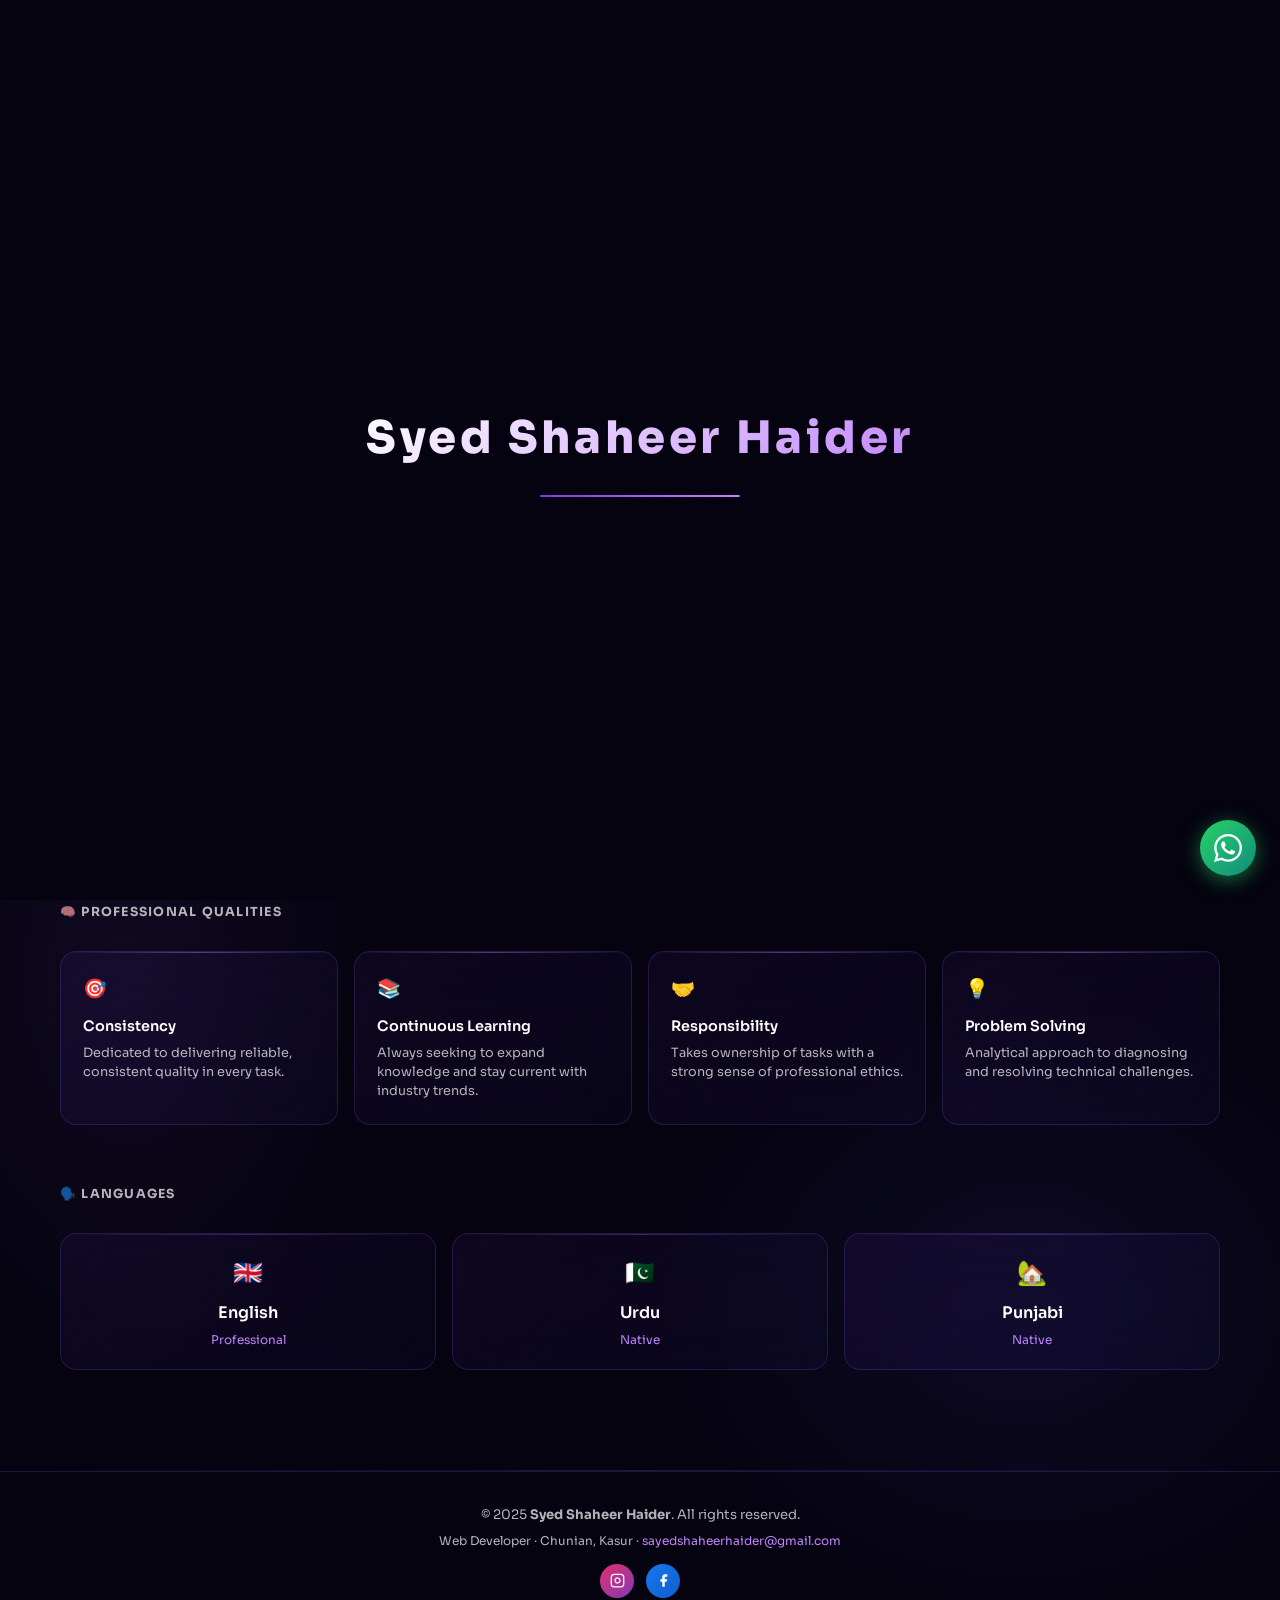
<file: skills.html>
<!DOCTYPE html>
<!-- skills.html — Shaheer ki skills aur languages -->
<html lang="en">
<head>
  <meta charset="UTF-8" />
  <meta name="viewport" content="width=device-width, initial-scale=1.0" />
  <meta name="description" content="Skills of Syed Shaheer Haider — HTML, CSS, JavaScript, WordPress, Design, IT Support." />
  <title>Skills — Syed Shaheer Haider</title>
  <link rel="icon" href="data:image/svg+xml,<svg xmlns='http://www.w3.org/2000/svg' viewBox='0 0 100 100'><text y='.9em' font-size='90'>💻</text></svg>" />
  <link rel="stylesheet" href="css/style.css" />
</head>
<body>

<!-- Loading screen -->
<div id="loader">
  <h1>Syed Shaheer Haider</h1>
  <div class="loader-bar"><div class="loader-bar-inner"></div></div>
</div>

<!-- Navbar -->
<nav class="navbar" role="navigation">
  <a href="index.html" class="nav-logo">SSH</a>
  <ul class="nav-links" role="list">
    <li><a href="index.html">Home</a></li>
    <li><a href="about.html">About</a></li>
    <li><a href="projects.html">Projects</a></li>
    <li><a href="skills.html" class="active">Skills</a></li>
    <li><a href="contact.html">Contact</a></li>
  </ul>
  <button class="hamburger" aria-label="Toggle menu">
    <span></span><span></span><span></span>
  </button>
</nav>

<!-- Mobile menu -->
<div class="mobile-menu">
  <a href="index.html">Home</a>
  <a href="about.html">About</a>
  <a href="projects.html">Projects</a>
  <a href="skills.html">Skills</a>
  <a href="contact.html">Contact</a>
</div>

<!-- Page header -->
<div class="page-header">
  <div class="container">
    <div style="display:flex;justify-content:center;">
    <div class="hero-tag" style="margin: 0 auto 20px; display: inline-flex;">
      <span class="hero-tag-dot"></span>
      What I Know
    </div>
    </div>
    <h1 class="section-title" style="text-align: center;">Skills</h1>
    <p class="section-subtitle" style="margin: 0 auto; text-align: center;">
      A comprehensive toolkit built through education, hands-on projects,
      and continuous self-improvement across development, design, and IT.
    </p>
  </div>
</div>

<!-- =============================================
     TECHNICAL SKILLS SECTION
     ============================================= -->
<section class="skills-section" style="padding-top: 0;">
  <div class="container">

    <!-- Section label -->
    <h2 style="font-size: 0.78rem; font-weight: 700; color: var(--white70); text-transform: uppercase; letter-spacing: 0.1em; margin-bottom: 28px;" class="fade-up">
      🛠️ Technical Skills
    </h2>

    <!-- Skills grid — All skills from CV -->
    <div class="skills-grid">

      <!-- HTML skill -->
      <div class="skill-item fade-up">
        <span class="skill-icon">🌐</span>
        <div class="skill-name">HTML</div>
        <div class="skill-level">Frontend</div>
      </div>

      <!-- CSS skill -->
      <div class="skill-item fade-up">
        <span class="skill-icon">🎨</span>
        <div class="skill-name">CSS</div>
        <div class="skill-level">Styling</div>
      </div>

      <!-- JavaScript skill -->
      <div class="skill-item fade-up">
        <span class="skill-icon">⚡</span>
        <div class="skill-name">JavaScript</div>
        <div class="skill-level">Interactivity</div>
      </div>

      <!-- WordPress skill -->
      <div class="skill-item fade-up">
        <span class="skill-icon">⚙️</span>
        <div class="skill-name">WordPress</div>
        <div class="skill-level">CMS</div>
      </div>

      <!-- Basic IT Support -->
      <div class="skill-item fade-up">
        <span class="skill-icon">💻</span>
        <div class="skill-name">IT Support</div>
        <div class="skill-level">Technical</div>
      </div>

      <!-- Computer Proficient -->
      <div class="skill-item fade-up">
        <span class="skill-icon">🖥️</span>
        <div class="skill-name">Computer Proficient</div>
        <div class="skill-level">Hardware/Software</div>
      </div>

      <!-- Poster & Ad Design -->
      <div class="skill-item fade-up">
        <span class="skill-icon">🖼️</span>
        <div class="skill-name">Poster Design</div>
        <div class="skill-level">Creative</div>
      </div>

      <!-- Video Editing -->
      <div class="skill-item fade-up">
        <span class="skill-icon">🎬</span>
        <div class="skill-name">Editing</div>
        <div class="skill-level">Media</div>
      </div>

      <!-- Canva -->
      <div class="skill-item fade-up">
        <span class="skill-icon">✏️</span>
        <div class="skill-name">Canva</div>
        <div class="skill-level">Design</div>
      </div>

      <!-- MS Office -->
      <div class="skill-item fade-up">
        <span class="skill-icon">📊</span>
        <div class="skill-name">MS Office</div>
        <div class="skill-level">Productivity</div>
      </div>

    </div><!-- skills-grid end -->

    <!-- =============================================
         SOFT SKILLS SECTION
         ============================================= -->
    <div style="margin-top: 60px;" class="fade-up">
      <h2 style="font-size: 0.78rem; font-weight: 700; color: var(--white70); text-transform: uppercase; letter-spacing: 0.1em; margin-bottom: 28px;">
        🧠 Professional Qualities
      </h2>

      <div style="display: grid; grid-template-columns: repeat(auto-fit, minmax(200px, 1fr)); gap: 16px;">

        <!-- Quality 1 -->
        <div class="glass-card" style="padding: 22px; border-radius: 16px;">
          <div style="font-size: 1.2rem; margin-bottom: 10px;">🎯</div>
          <div style="font-size: 0.9rem; font-weight: 600; margin-bottom: 6px;">Consistency</div>
          <div style="font-size: 0.8rem; color: var(--white70); line-height: 1.5;">
            Dedicated to delivering reliable, consistent quality in every task.
          </div>
        </div>

        <!-- Quality 2 -->
        <div class="glass-card" style="padding: 22px; border-radius: 16px;">
          <div style="font-size: 1.2rem; margin-bottom: 10px;">📚</div>
          <div style="font-size: 0.9rem; font-weight: 600; margin-bottom: 6px;">Continuous Learning</div>
          <div style="font-size: 0.8rem; color: var(--white70); line-height: 1.5;">
            Always seeking to expand knowledge and stay current with industry trends.
          </div>
        </div>

        <!-- Quality 3 -->
        <div class="glass-card" style="padding: 22px; border-radius: 16px;">
          <div style="font-size: 1.2rem; margin-bottom: 10px;">🤝</div>
          <div style="font-size: 0.9rem; font-weight: 600; margin-bottom: 6px;">Responsibility</div>
          <div style="font-size: 0.8rem; color: var(--white70); line-height: 1.5;">
            Takes ownership of tasks with a strong sense of professional ethics.
          </div>
        </div>

        <!-- Quality 4 -->
        <div class="glass-card" style="padding: 22px; border-radius: 16px;">
          <div style="font-size: 1.2rem; margin-bottom: 10px;">💡</div>
          <div style="font-size: 0.9rem; font-weight: 600; margin-bottom: 6px;">Problem Solving</div>
          <div style="font-size: 0.8rem; color: var(--white70); line-height: 1.5;">
            Analytical approach to diagnosing and resolving technical challenges.
          </div>
        </div>

      </div>
    </div>

    <!-- =============================================
         LANGUAGES SECTION
         ============================================= -->
    <div style="margin-top: 60px;" class="fade-up">
      <h2 style="font-size: 0.78rem; font-weight: 700; color: var(--white70); text-transform: uppercase; letter-spacing: 0.1em; margin-bottom: 28px;">
        🗣️ Languages
      </h2>

      <div class="languages-grid">

        <!-- English -->
        <div class="lang-card">
          <div style="font-size: 1.5rem; margin-bottom: 8px;">🇬🇧</div>
          <div class="lang-name">English</div>
          <div class="lang-level">Professional</div>
        </div>

        <!-- Urdu -->
        <div class="lang-card">
          <div style="font-size: 1.5rem; margin-bottom: 8px;">🇵🇰</div>
          <div class="lang-name">Urdu</div>
          <div class="lang-level">Native</div>
        </div>

        <!-- Punjabi -->
        <div class="lang-card">
          <div style="font-size: 1.5rem; margin-bottom: 8px;">🏡</div>
          <div class="lang-name">Punjabi</div>
          <div class="lang-level">Native</div>
        </div>

      </div>
    </div>

  </div><!-- container end -->
</section>

<!-- Divider -->
<div class="section-divider"></div>

<!-- Footer -->
<footer>
  <div class="container">
    <p>© 2025 <strong>Syed Shaheer Haider</strong>. All rights reserved.</p>
    <p style="margin-top: 6px; font-size: 0.75rem;">
      Web Developer · Chunian, Kasur ·
      <a href="mailto:sayedshaheerhaider@gmail.com">sayedshaheerhaider@gmail.com</a>
    </p>
    <div style="display:flex;justify-content:center;gap:12px;margin-top:14px;">
      <a href="https://www.instagram.com/syed_shaheer_haider_shah?igsh=MWJjaTljNDdxcWNjOQ%3D%3D&utm_source=qr" target="_blank" rel="noopener" title="Instagram" style="display:inline-flex;align-items:center;justify-content:center;width:34px;height:34px;border-radius:50%;background:linear-gradient(135deg,#e1306c,#833ab4);color:#fff;transition:all 0.3s ease;">
        <svg width="15" height="15" viewBox="0 0 24 24" fill="none" stroke="currentColor" stroke-width="2"><rect x="2" y="2" width="20" height="20" rx="5"/><path d="M16 11.37A4 4 0 1 1 12.63 8 4 4 0 0 1 16 11.37z"/><line x1="17.5" y1="6.5" x2="17.51" y2="6.5"/></svg>
      </a>
      <a href="https://www.facebook.com/share/1BgCEpCjBp/?mibextid=wwXIfr" target="_blank" rel="noopener" title="Facebook" style="display:inline-flex;align-items:center;justify-content:center;width:34px;height:34px;border-radius:50%;background:linear-gradient(135deg,#1877f2,#0d5fca);color:#fff;transition:all 0.3s ease;">
        <svg width="15" height="15" viewBox="0 0 24 24" fill="currentColor"><path d="M18 2h-3a5 5 0 0 0-5 5v3H7v4h3v8h4v-8h3l1-4h-4V7a1 1 0 0 1 1-1h3z"/></svg>
      </a>
    </div>
  </div>
</footer>

<script src="js/main.js"></script>
<!-- WhatsApp Floating Button -->
<a href="https://wa.me/923099732989?text=Hi%20Shaheer%2C%20I%20visited%20your%20portfolio%20and%20would%20like%20to%20connect!" 
   target="_blank" rel="noopener" title="Chat on WhatsApp"
   style="position:fixed;bottom:24px;right:24px;z-index:9999;display:inline-flex;align-items:center;justify-content:center;width:56px;height:56px;border-radius:50%;background:linear-gradient(135deg,#25d366,#128c7e);box-shadow:0 4px 20px rgba(37,211,102,0.5);transition:all 0.3s ease;text-decoration:none;"
   onmouseover="this.style.transform='scale(1.12)';this.style.boxShadow='0 8px 30px rgba(37,211,102,0.7)';"
   onmouseout="this.style.transform='scale(1)';this.style.boxShadow='0 4px 20px rgba(37,211,102,0.5)';">
  <svg xmlns="http://www.w3.org/2000/svg" width="28" height="28" viewBox="0 0 24 24" fill="#fff">
    <path d="M17.472 14.382c-.297-.149-1.758-.867-2.03-.967-.273-.099-.471-.148-.67.15-.197.297-.767.966-.94 1.164-.173.199-.347.223-.644.075-.297-.15-1.255-.463-2.39-1.475-.883-.788-1.48-1.761-1.653-2.059-.173-.297-.018-.458.13-.606.134-.133.298-.347.446-.52.149-.174.198-.298.298-.497.099-.198.05-.371-.025-.52-.075-.149-.669-1.612-.916-2.207-.242-.579-.487-.5-.669-.51-.173-.008-.371-.01-.57-.01-.198 0-.52.074-.792.372-.272.297-1.04 1.016-1.04 2.479 0 1.462 1.065 2.875 1.213 3.074.149.198 2.096 3.2 5.077 4.487.709.306 1.262.489 1.694.625.712.227 1.36.195 1.871.118.571-.085 1.758-.719 2.006-1.413.248-.694.248-1.289.173-1.413-.074-.124-.272-.198-.57-.347m-5.421 7.403h-.004a9.87 9.87 0 0 1-5.031-1.378l-.361-.214-3.741.982.998-3.648-.235-.374a9.86 9.86 0 0 1-1.51-5.26c.001-5.45 4.436-9.884 9.888-9.884 2.64 0 5.122 1.03 6.988 2.898a9.825 9.825 0 0 1 2.893 6.994c-.003 5.45-4.437 9.884-9.885 9.884m8.413-18.297A11.815 11.815 0 0 0 12.05 0C5.495 0 .16 5.335.157 11.892c0 2.096.547 4.142 1.588 5.945L.057 24l6.305-1.654a11.882 11.882 0 0 0 5.683 1.448h.005c6.554 0 11.89-5.335 11.893-11.893a11.821 11.821 0 0 0-3.48-8.413Z"/>
  </svg>
</a>
<style>
@keyframes wa-pulse {
  0% { transform: scale(1); opacity: 0.7; }
  70% { transform: scale(1.5); opacity: 0; }
  100% { transform: scale(1.5); opacity: 0; }
}
.wa-pulse-ring {
  position:fixed;bottom:24px;right:24px;z-index:9998;
  width:56px;height:56px;border-radius:50%;
  background:rgba(37,211,102,0.4);
  animation:wa-pulse 2s infinite;
  pointer-events:none;
}
</style>
<div class="wa-pulse-ring"></div>
</body>
</html>
</file>
<file: css/style.css>
/* =============================================
   Global CSS — Purple Glassmorphic Theme
   ============================================= */

@import url('https://fonts.googleapis.com/css2?family=Sora:wght@300;400;500;600;700;800&display=swap');

/* CSS Variables — Purple Color Scheme */
:root {
  --black: #05030f;
  --dark: #0a0618;
  --dark2: #110c24;
  --dark3: #16102e;
  --white: #ffffff;
  --white70: rgba(255, 255, 255, 0.7);
  --white10: rgba(255, 255, 255, 0.1);
  --white08: rgba(255, 255, 255, 0.08);
  --white04: rgba(255, 255, 255, 0.04);

  /* Purple accent colors from the image */
  --purple: #7c3aed;
  --purple-light: #a855f7;
  --purple-bright: #c084fc;
  --purple-glow: rgba(124, 58, 237, 0.4);
  --purple-glow-soft: rgba(168, 85, 247, 0.15);
  --violet: #8b5cf6;
  --violet-dark: #6d28d9;
  --indigo: #4f46e5;

  /* Glassmorphism tokens */
  --glass-bg: rgba(124, 58, 237, 0.06);
  --glass-bg2: rgba(139, 92, 246, 0.1);
  --glass-border: rgba(139, 92, 246, 0.2);
  --glass-border-bright: rgba(192, 132, 252, 0.35);
  --glass-blur: blur(40px);
  --glass-blur-heavy: blur(60px);

  --radius-card: 20px;
  --radius-btn: 999px;
  --transition: all 0.35s cubic-bezier(0.4, 0, 0.2, 1);
  --font: 'Sora', sans-serif;
}

/* Reset */
*, *::before, *::after {
  box-sizing: border-box;
  margin: 0;
  padding: 0;
}

html {
  scroll-behavior: smooth;
  overflow-x: hidden;
}

body {
  font-family: var(--font);
  background-color: var(--black);
  color: var(--white);
  overflow-x: hidden;
  line-height: 1.6;
  min-width: 320px;
  word-wrap: break-word;
  background-image:
    radial-gradient(ellipse 80% 60% at 50% -20%, rgba(124, 58, 237, 0.18) 0%, transparent 60%),
    radial-gradient(ellipse 60% 40% at 80% 80%, rgba(79, 70, 229, 0.1) 0%, transparent 50%),
    radial-gradient(ellipse 40% 50% at 10% 60%, rgba(139, 92, 246, 0.08) 0%, transparent 50%);
}

/* Container */
.container {
  width: 100%;
  max-width: 1200px;
  margin: 0 auto;
  padding: 0 20px;
}

/* Custom scrollbar — Purple */
::-webkit-scrollbar { width: 4px; }
::-webkit-scrollbar-track { background: var(--dark); }
::-webkit-scrollbar-thumb {
  background: linear-gradient(180deg, var(--purple), var(--violet));
  border-radius: 999px;
}

/* =============================================
   LOADING SCREEN
   ============================================= */
#loader {
  position: fixed;
  inset: 0;
  background: var(--black);
  z-index: 9999;
  display: flex;
  align-items: center;
  justify-content: center;
  flex-direction: column;
  gap: 20px;
  transition: opacity 0.6s ease, visibility 0.6s ease;
}

#loader h1 {
  font-size: clamp(1.4rem, 5vw, 2.8rem);
  font-weight: 800;
  letter-spacing: 0.08em;
  color: var(--white);
  opacity: 0;
  animation: loaderFadeIn 0.8s ease 0.3s forwards;
  text-align: center;
  padding: 0 20px;
  background: linear-gradient(135deg, #fff 0%, var(--purple-bright) 100%);
  -webkit-background-clip: text;
  -webkit-text-fill-color: transparent;
  background-clip: text;
}

.loader-bar {
  width: 200px;
  height: 2px;
  background: rgba(139, 92, 246, 0.15);
  border-radius: 999px;
  overflow: hidden;
}
.loader-bar-inner {
  height: 100%;
  width: 0%;
  background: linear-gradient(90deg, var(--purple), var(--purple-bright));
  border-radius: 999px;
  animation: loaderBar 1.5s ease forwards;
  box-shadow: 0 0 12px var(--purple-glow);
}

@keyframes loaderFadeIn { to { opacity: 1; } }
@keyframes loaderBar { to { width: 100%; } }
#loader.hidden { opacity: 0; visibility: hidden; }

/* =============================================
   NAVBAR — Purple glassmorphic pill
   ============================================= */
.navbar {
  position: fixed;
  top: 20px;
  left: 50%;
  transform: translateX(-50%);
  width: fit-content;
  max-width: 95vw;
  z-index: 1000;
  background: rgba(10, 6, 24, 0.75);
  backdrop-filter: blur(40px);
  -webkit-backdrop-filter: blur(40px);
  border: 1px solid var(--glass-border);
  border-radius: 999px;
  padding: 12px 24px;
  display: flex;
  align-items: center;
  justify-content: space-between;
  gap: 32px;
  box-shadow: 0 8px 32px rgba(124, 58, 237, 0.15), inset 0 1px 0 rgba(192, 132, 252, 0.1);
}

.nav-logo {
  font-size: 0.85rem;
  font-weight: 700;
  color: var(--white);
  text-decoration: none;
  white-space: nowrap;
  letter-spacing: 0.03em;
  background: linear-gradient(135deg, #fff 0%, var(--purple-bright) 100%);
  -webkit-background-clip: text;
  -webkit-text-fill-color: transparent;
  background-clip: text;
}

.nav-links {
  display: flex;
  align-items: center;
  gap: 8px;
  list-style: none;
}

.nav-links a {
  text-decoration: none;
  color: var(--white70);
  font-size: 0.82rem;
  font-weight: 500;
  padding: 6px 14px;
  border-radius: 999px;
  transition: var(--transition);
  white-space: nowrap;
}

.nav-links a:hover,
.nav-links a.active {
  color: var(--white);
  background: rgba(139, 92, 246, 0.2);
  border: 1px solid rgba(139, 92, 246, 0.3);
  box-shadow: 0 0 16px rgba(124, 58, 237, 0.2);
}

/* Hamburger */
.hamburger {
  display: none;
  flex-direction: column;
  gap: 5px;
  cursor: pointer;
  padding: 4px;
  background: none;
  border: none;
  outline: none;
}
.hamburger span {
  display: block;
  width: 22px;
  height: 1.5px;
  background: var(--white);
  border-radius: 999px;
  transition: var(--transition);
}
.hamburger.open span:nth-child(1) { transform: translateY(6.5px) rotate(45deg); }
.hamburger.open span:nth-child(2) { opacity: 0; transform: scaleX(0); }
.hamburger.open span:nth-child(3) { transform: translateY(-6.5px) rotate(-45deg); }

/* Mobile menu */
.mobile-menu {
  display: none;
  position: fixed;
  inset: 0;
  z-index: 999;
  background: rgba(5, 3, 15, 0.96);
  backdrop-filter: blur(30px);
  -webkit-backdrop-filter: blur(30px);
  flex-direction: column;
  align-items: center;
  justify-content: center;
  gap: 20px;
  opacity: 0;
  visibility: hidden;
  transition: opacity 0.4s ease, visibility 0.4s ease;
}
.mobile-menu.open { display: flex; opacity: 1; visibility: visible; }
.mobile-menu a {
  font-size: 1.8rem;
  font-weight: 700;
  color: var(--white70);
  text-decoration: none;
  transition: var(--transition);
  letter-spacing: 0.02em;
  transform: translateY(20px);
  opacity: 0;
  animation: menuSlideIn 0.4s ease forwards;
}
.mobile-menu a:hover {
  color: var(--white);
  text-shadow: 0 0 20px rgba(192, 132, 252, 0.6);
}
.mobile-menu a:nth-child(1) { animation-delay: 0.1s; }
.mobile-menu a:nth-child(2) { animation-delay: 0.15s; }
.mobile-menu a:nth-child(3) { animation-delay: 0.2s; }
.mobile-menu a:nth-child(4) { animation-delay: 0.25s; }
.mobile-menu a:nth-child(5) { animation-delay: 0.3s; }
@keyframes menuSlideIn { to { opacity: 1; transform: translateY(0); } }

/* =============================================
   GLASSMORPHISM CARD — Enhanced purple glass
   ============================================= */
.glass-card {
  background: linear-gradient(135deg, rgba(124, 58, 237, 0.08) 0%, rgba(79, 70, 229, 0.05) 100%);
  backdrop-filter: var(--glass-blur);
  -webkit-backdrop-filter: var(--glass-blur);
  border: 1px solid var(--glass-border);
  border-radius: var(--radius-card);
  padding: 32px;
  position: relative;
  overflow: hidden;
}
.glass-card::before {
  content: '';
  position: absolute;
  top: 0; left: 0; right: 0;
  height: 1px;
  background: linear-gradient(90deg, transparent, rgba(192, 132, 252, 0.4), transparent);
}

/* =============================================
   BUTTONS
   ============================================= */
.btn {
  display: inline-flex;
  align-items: center;
  justify-content: center;
  gap: 8px;
  padding: 12px 28px;
  border-radius: var(--radius-btn);
  font-family: var(--font);
  font-size: 0.88rem;
  font-weight: 600;
  text-decoration: none;
  cursor: pointer;
  border: none;
  outline: none;
  transition: var(--transition);
  white-space: nowrap;
  letter-spacing: 0.02em;
}

/* Primary button — Purple gradient */
.btn-primary {
  background: linear-gradient(135deg, var(--purple) 0%, var(--violet) 50%, var(--purple-light) 100%);
  color: var(--white);
  box-shadow: 0 4px 20px rgba(124, 58, 237, 0.4);
}
.btn-primary:hover {
  background: linear-gradient(135deg, var(--violet-dark) 0%, var(--purple) 50%, var(--violet) 100%);
  transform: translateY(-2px);
  box-shadow: 0 8px 32px rgba(124, 58, 237, 0.5);
}

/* Secondary button — Glass purple */
.btn-secondary {
  background: rgba(124, 58, 237, 0.1);
  color: var(--white);
  border: 1px solid var(--glass-border);
  backdrop-filter: blur(20px);
}
.btn-secondary:hover {
  background: rgba(124, 58, 237, 0.2);
  border-color: var(--glass-border-bright);
  transform: translateY(-2px);
  box-shadow: 0 4px 20px rgba(124, 58, 237, 0.2);
}

/* =============================================
   SECTION HEADINGS
   ============================================= */
.section-title {
  font-size: clamp(2rem, 5vw, 3.5rem);
  font-weight: 800;
  letter-spacing: -0.02em;
  line-height: 1.1;
  margin-bottom: 16px;
}

.section-subtitle {
  color: var(--white70);
  font-size: clamp(0.9rem, 2vw, 1rem);
  max-width: 500px;
  line-height: 1.7;
  margin-bottom: 48px;
}

/* =============================================
   HERO SECTION
   ============================================= */
.hero {
  min-height: 100vh;
  display: flex;
  align-items: center;
  padding: 120px 0 80px;
  position: relative;
  overflow: hidden;
}

/* Hero background glows */
.hero::before {
  content: '';
  position: absolute;
  top: -20%;
  right: -10%;
  width: 700px;
  height: 700px;
  background: radial-gradient(circle, rgba(124, 58, 237, 0.12) 0%, transparent 65%);
  pointer-events: none;
}
.hero::after {
  content: '';
  position: absolute;
  bottom: -10%;
  left: -10%;
  width: 500px;
  height: 500px;
  background: radial-gradient(circle, rgba(79, 70, 229, 0.1) 0%, transparent 65%);
  pointer-events: none;
}

.hero-grid {
  display: grid;
  grid-template-columns: 1fr 1fr;
  gap: 60px;
  align-items: center;
  width: 100%;
}

.hero-left { animation: slideFromLeft 0.8s ease forwards; }

/* Hero tag — Purple pill */
.hero-tag {
  display: inline-flex;
  align-items: center;
  gap: 8px;
  background: rgba(124, 58, 237, 0.12);
  border: 1px solid rgba(139, 92, 246, 0.3);
  border-radius: 999px;
  padding: 6px 16px;
  font-size: 0.78rem;
  color: var(--purple-bright);
  margin-bottom: 24px;
  letter-spacing: 0.06em;
  text-transform: uppercase;
  font-weight: 500;
  box-shadow: 0 0 20px rgba(124, 58, 237, 0.15);
}

.hero-tag-dot {
  width: 6px;
  height: 6px;
  background: var(--purple-bright);
  border-radius: 50%;
  animation: pulse 2s infinite;
  box-shadow: 0 0 8px var(--purple-bright);
}

@keyframes pulse {
  0%, 100% { opacity: 1; box-shadow: 0 0 8px var(--purple-bright); }
  50% { opacity: 0.4; box-shadow: 0 0 2px var(--purple-bright); }
}

.hero-name {
  font-size: clamp(2.8rem, 7vw, 5.5rem);
  font-weight: 800;
  letter-spacing: -0.04em;
  line-height: 1;
  margin-bottom: 20px;
  background: linear-gradient(135deg, #ffffff 0%, var(--purple-bright) 60%, var(--violet) 100%);
  -webkit-background-clip: text;
  -webkit-text-fill-color: transparent;
  background-clip: text;
}

.hero-desc {
  color: var(--white70);
  font-size: clamp(0.9rem, 1.8vw, 1.05rem);
  line-height: 1.75;
  margin-bottom: 36px;
  max-width: 480px;
}

.hero-btns { display: flex; gap: 12px; flex-wrap: wrap; }

.hero-contact {
  margin-top: 40px;
  display: flex;
  gap: 20px;
  flex-wrap: wrap;
}

.hero-contact-item {
  display: flex;
  align-items: center;
  gap: 8px;
  color: var(--white70);
  font-size: 0.8rem;
  text-decoration: none;
  transition: var(--transition);
}
.hero-contact-item:hover { color: var(--purple-bright); }
.hero-contact-item svg { width: 14px; height: 14px; flex-shrink: 0; }

/* =============================================
   HERO RIGHT — 3D Glassmorphic card
   ============================================= */
.hero-right {
  display: flex;
  align-items: center;
  justify-content: center;
  animation: cardFadeIn 1s ease 0.3s both;
}

.hero-card-wrapper {
  perspective: 1000px;
  width: 100%;
  max-width: 380px;
}

/* Main glass card — Purple glass */
.hero-card {
  background: linear-gradient(135deg, rgba(124, 58, 237, 0.12) 0%, rgba(79, 70, 229, 0.08) 50%, rgba(139, 92, 246, 0.06) 100%);
  backdrop-filter: blur(60px);
  -webkit-backdrop-filter: blur(60px);
  border: 1px solid rgba(139, 92, 246, 0.25);
  border-radius: 24px;
  padding: 36px;
  animation: float 6s ease-in-out infinite;
  transform-style: preserve-3d;
  position: relative;
  overflow: hidden;
  box-shadow:
    0 20px 60px rgba(124, 58, 237, 0.2),
    0 0 0 1px rgba(192, 132, 252, 0.05) inset,
    inset 0 1px 0 rgba(192, 132, 252, 0.2);
}

/* Card shimmer line */
.hero-card::before {
  content: '';
  position: absolute;
  top: 0; left: 0; right: 0;
  height: 1px;
  background: linear-gradient(90deg, transparent, rgba(192, 132, 252, 0.5), transparent);
}

/* Card glow orb */
.hero-card::after {
  content: '';
  position: absolute;
  top: -40px; right: -40px;
  width: 160px; height: 160px;
  background: radial-gradient(circle, rgba(124, 58, 237, 0.2) 0%, transparent 65%);
  pointer-events: none;
}

@keyframes float {
  0%, 100% { transform: translateY(0px) rotateX(2deg) rotateY(-3deg); }
  33% { transform: translateY(-12px) rotateX(-1deg) rotateY(2deg); }
  66% { transform: translateY(-6px) rotateX(3deg) rotateY(-1deg); }
}

.card-avatar {
  width: 88px;
  height: 88px;
  border-radius: 16px;
  background: linear-gradient(135deg, rgba(124, 58, 237, 0.3) 0%, rgba(139, 92, 246, 0.2) 100%);
  border: 2px solid rgba(139, 92, 246, 0.4);
  display: flex;
  align-items: center;
  justify-content: center;
  font-size: 1.8rem;
  margin-bottom: 20px;
  font-weight: 800;
  letter-spacing: -0.02em;
  box-shadow: 0 0 28px rgba(124, 58, 237, 0.3), 0 0 0 4px rgba(124, 58, 237, 0.08);
  overflow: hidden;
}

.card-name { font-size: 1.25rem; font-weight: 700; margin-bottom: 4px; }
.card-role { color: var(--purple-bright); font-size: 0.82rem; margin-bottom: 24px; font-weight: 400; }
.card-divider { height: 1px; background: var(--glass-border); margin: 20px 0; }

.card-stats { display: grid; grid-template-columns: 1fr 1fr; gap: 16px; }

.card-stat {
  background: rgba(124, 58, 237, 0.08);
  border: 1px solid rgba(139, 92, 246, 0.18);
  border-radius: 12px;
  padding: 14px;
  position: relative;
  overflow: hidden;
}
.card-stat::before {
  content: '';
  position: absolute;
  top: 0; left: 0; right: 0;
  height: 1px;
  background: linear-gradient(90deg, transparent, rgba(192, 132, 252, 0.3), transparent);
}

.card-stat-num {
  font-size: 1.4rem;
  font-weight: 800;
  display: block;
  background: linear-gradient(135deg, #fff 0%, var(--purple-bright) 100%);
  -webkit-background-clip: text;
  -webkit-text-fill-color: transparent;
  background-clip: text;
}

.card-stat-label { font-size: 0.72rem; color: var(--white70); display: block; margin-top: 2px; }

.card-skills { display: flex; gap: 6px; flex-wrap: wrap; margin-top: 20px; }

.card-skill-tag {
  background: rgba(124, 58, 237, 0.12);
  border: 1px solid rgba(139, 92, 246, 0.25);
  border-radius: 999px;
  padding: 4px 12px;
  font-size: 0.72rem;
  color: var(--purple-bright);
}

/* =============================================
   ANIMATIONS
   ============================================= */
@keyframes slideFromLeft {
  from { opacity: 0; transform: translateX(-40px); }
  to { opacity: 1; transform: translateX(0); }
}

@keyframes cardFadeIn {
  from { opacity: 0; transform: translateY(30px) rotateX(5deg); }
  to { opacity: 1; transform: translateY(0) rotateX(0); }
}

.fade-up {
  opacity: 0;
  transform: translateY(30px);
  transition: opacity 0.7s ease, transform 0.7s ease;
}
.fade-up.visible { opacity: 1; transform: translateY(0); }

/* =============================================
   ABOUT SECTION
   ============================================= */
.about-section { padding: 100px 0; }

.about-grid {
  display: grid;
  grid-template-columns: 1fr 1fr;
  gap: 60px;
  align-items: start;
}

.about-text p { color: var(--white70); font-size: 1rem; line-height: 1.8; margin-bottom: 20px; }

.about-info-list { list-style: none; margin-top: 28px; display: flex; flex-direction: column; gap: 12px; }

.about-info-item {
  display: flex;
  align-items: center;
  gap: 12px;
  color: var(--white70);
  font-size: 0.88rem;
}
.about-info-item strong { color: var(--purple-bright); min-width: 80px; display: inline-block; }

.about-cards { display: flex; flex-direction: column; gap: 16px; }

.edu-card {
  background: linear-gradient(135deg, rgba(124, 58, 237, 0.07) 0%, rgba(79, 70, 229, 0.04) 100%);
  backdrop-filter: blur(30px);
  -webkit-backdrop-filter: blur(30px);
  border: 1px solid var(--glass-border);
  border-radius: var(--radius-card);
  padding: 24px 28px;
  transition: var(--transition);
  position: relative;
  overflow: hidden;
}
.edu-card::before {
  content: '';
  position: absolute;
  top: 0; left: 0; right: 0;
  height: 1px;
  background: linear-gradient(90deg, transparent, rgba(192, 132, 252, 0.3), transparent);
}
.edu-card:hover {
  border-color: var(--glass-border-bright);
  transform: translateY(-4px);
  box-shadow: 0 12px 40px rgba(124, 58, 237, 0.2);
}

.edu-year { font-size: 0.75rem; color: var(--purple-bright); margin-bottom: 8px; letter-spacing: 0.05em; }
.edu-title { font-size: 1rem; font-weight: 700; margin-bottom: 4px; }
.edu-institution { font-size: 0.82rem; color: var(--white70); margin-bottom: 10px; }
.edu-desc { font-size: 0.82rem; color: rgba(255,255,255,0.5); line-height: 1.6; }

/* =============================================
   PROJECTS SECTION
   ============================================= */
.projects-section { padding: 100px 0; }

.projects-grid {
  display: grid;
  grid-template-columns: repeat(auto-fit, minmax(280px, 1fr));
  gap: 20px;
}

.project-card {
  background: linear-gradient(135deg, rgba(124, 58, 237, 0.08) 0%, rgba(79, 70, 229, 0.05) 100%);
  backdrop-filter: blur(30px);
  -webkit-backdrop-filter: blur(30px);
  border: 1px solid var(--glass-border);
  border-radius: var(--radius-card);
  padding: 28px;
  transition: var(--transition);
  position: relative;
  overflow: hidden;
}
.project-card::before {
  content: '';
  position: absolute;
  top: 0; left: 0; right: 0;
  height: 1px;
  background: linear-gradient(90deg, transparent, rgba(192, 132, 252, 0.3), transparent);
}
.project-card:hover {
  border-color: var(--glass-border-bright);
  transform: translateY(-6px);
  box-shadow: 0 20px 60px rgba(124, 58, 237, 0.25);
}

.project-icon {
  width: 48px;
  height: 48px;
  border-radius: 12px;
  background: rgba(124, 58, 237, 0.15);
  border: 1px solid rgba(139, 92, 246, 0.25);
  display: flex;
  align-items: center;
  justify-content: center;
  font-size: 1.3rem;
  margin-bottom: 20px;
  box-shadow: 0 0 16px rgba(124, 58, 237, 0.15);
}

.project-title { font-size: 1.1rem; font-weight: 700; margin-bottom: 10px; }
.project-desc { color: var(--white70); font-size: 0.85rem; line-height: 1.7; margin-bottom: 20px; }

.project-tags { display: flex; gap: 6px; flex-wrap: wrap; }

.project-tag {
  background: rgba(124, 58, 237, 0.12);
  border: 1px solid rgba(139, 92, 246, 0.2);
  border-radius: 999px;
  padding: 4px 12px;
  font-size: 0.72rem;
  color: var(--purple-bright);
}

/* =============================================
   SKILLS SECTION
   ============================================= */
.skills-section { padding: 100px 0; }

.skills-grid {
  display: grid;
  grid-template-columns: repeat(auto-fit, minmax(140px, 1fr));
  gap: 16px;
}

.skill-item {
  background: linear-gradient(135deg, rgba(124, 58, 237, 0.08) 0%, rgba(79, 70, 229, 0.05) 100%);
  backdrop-filter: blur(30px);
  -webkit-backdrop-filter: blur(30px);
  border: 1px solid var(--glass-border);
  border-radius: 16px;
  padding: 24px 16px;
  text-align: center;
  transition: var(--transition);
  cursor: default;
  position: relative;
  overflow: hidden;
}
.skill-item::before {
  content: '';
  position: absolute;
  top: 0; left: 0; right: 0;
  height: 1px;
  background: linear-gradient(90deg, transparent, rgba(192, 132, 252, 0.25), transparent);
}
.skill-item:hover {
  border-color: var(--glass-border-bright);
  transform: translateY(-4px) scale(1.02);
  background: linear-gradient(135deg, rgba(124, 58, 237, 0.15) 0%, rgba(79, 70, 229, 0.1) 100%);
  box-shadow: 0 12px 32px rgba(124, 58, 237, 0.2);
}

.skill-icon { font-size: 1.8rem; margin-bottom: 12px; display: block; }
.skill-name { font-size: 0.85rem; font-weight: 600; margin-bottom: 4px; }
.skill-level { font-size: 0.72rem; color: var(--purple-bright); }

/* Languages */
.languages-grid {
  display: grid;
  grid-template-columns: repeat(auto-fit, minmax(150px, 1fr));
  gap: 16px;
  margin-top: 20px;
}

.lang-card {
  background: linear-gradient(135deg, rgba(124, 58, 237, 0.08) 0%, rgba(79, 70, 229, 0.05) 100%);
  backdrop-filter: blur(30px);
  -webkit-backdrop-filter: blur(30px);
  border: 1px solid var(--glass-border);
  border-radius: 16px;
  padding: 20px;
  text-align: center;
  transition: var(--transition);
  position: relative;
  overflow: hidden;
}
.lang-card::before {
  content: '';
  position: absolute;
  top: 0; left: 0; right: 0;
  height: 1px;
  background: linear-gradient(90deg, transparent, rgba(192, 132, 252, 0.25), transparent);
}
.lang-card:hover {
  border-color: var(--glass-border-bright);
  transform: translateY(-3px);
  box-shadow: 0 8px 24px rgba(124, 58, 237, 0.2);
}

.lang-name { font-size: 1rem; font-weight: 600; margin-bottom: 4px; }
.lang-level { font-size: 0.75rem; color: var(--purple-bright); }

/* =============================================
   EXPERIENCE SECTION
   ============================================= */
.experience-section { padding: 100px 0; }

.exp-card {
  background: linear-gradient(135deg, rgba(124, 58, 237, 0.07) 0%, rgba(79, 70, 229, 0.04) 100%);
  backdrop-filter: blur(30px);
  -webkit-backdrop-filter: blur(30px);
  border: 1px solid var(--glass-border);
  border-radius: var(--radius-card);
  padding: 28px;
  transition: var(--transition);
  margin-bottom: 16px;
  position: relative;
  overflow: hidden;
}
.exp-card::before {
  content: '';
  position: absolute;
  top: 0; left: 0; right: 0;
  height: 1px;
  background: linear-gradient(90deg, transparent, rgba(192, 132, 252, 0.3), transparent);
}
.exp-card:hover {
  border-color: var(--glass-border-bright);
  transform: translateY(-4px);
  box-shadow: 0 12px 40px rgba(124, 58, 237, 0.2);
}

.exp-category { font-size: 0.75rem; text-transform: uppercase; letter-spacing: 0.1em; color: var(--purple-bright); margin-bottom: 8px; }
.exp-title { font-size: 1.1rem; font-weight: 700; margin-bottom: 10px; }
.exp-desc { color: var(--white70); font-size: 0.88rem; line-height: 1.7; }

/* =============================================
   CONTACT SECTION
   ============================================= */
.contact-section { padding: 100px 0; }

.contact-grid {
  display: grid;
  grid-template-columns: 1fr 1fr;
  gap: 40px;
  max-width: 960px;
  margin: 0 auto;
}

.contact-info { display: flex; flex-direction: column; gap: 16px; }

.contact-info-item {
  background: linear-gradient(135deg, rgba(124, 58, 237, 0.08) 0%, rgba(79, 70, 229, 0.05) 100%);
  backdrop-filter: blur(30px);
  -webkit-backdrop-filter: blur(30px);
  border: 1px solid var(--glass-border);
  border-radius: 16px;
  padding: 20px 24px;
  display: flex;
  align-items: center;
  gap: 16px;
  text-decoration: none;
  color: var(--white);
  transition: var(--transition);
  position: relative;
  overflow: hidden;
}
.contact-info-item::before {
  content: '';
  position: absolute;
  top: 0; left: 0; right: 0;
  height: 1px;
  background: linear-gradient(90deg, transparent, rgba(192, 132, 252, 0.25), transparent);
}
.contact-info-item:hover {
  border-color: var(--glass-border-bright);
  transform: translateX(6px);
  box-shadow: 0 8px 28px rgba(124, 58, 237, 0.2);
}

.contact-icon {
  width: 44px;
  height: 44px;
  background: rgba(124, 58, 237, 0.15);
  border: 1px solid rgba(139, 92, 246, 0.25);
  border-radius: 12px;
  display: flex;
  align-items: center;
  justify-content: center;
  flex-shrink: 0;
  box-shadow: 0 0 16px rgba(124, 58, 237, 0.15);
}

.contact-label { font-size: 0.75rem; color: var(--purple-bright); margin-bottom: 2px; }
.contact-value { font-size: 0.9rem; font-weight: 600; }

.contact-form {
  background: linear-gradient(135deg, rgba(124, 58, 237, 0.08) 0%, rgba(79, 70, 229, 0.05) 100%);
  backdrop-filter: blur(30px);
  -webkit-backdrop-filter: blur(30px);
  border: 1px solid var(--glass-border);
  border-radius: var(--radius-card);
  padding: 32px;
  position: relative;
  overflow: hidden;
}
.contact-form::before {
  content: '';
  position: absolute;
  top: 0; left: 0; right: 0;
  height: 1px;
  background: linear-gradient(90deg, transparent, rgba(192, 132, 252, 0.3), transparent);
}

.form-group { margin-bottom: 20px; }

.form-group label {
  display: block;
  font-size: 0.8rem;
  color: var(--purple-bright);
  margin-bottom: 8px;
  font-weight: 500;
}

.form-group input,
.form-group textarea {
  width: 100%;
  background: rgba(124, 58, 237, 0.06);
  border: 1px solid rgba(139, 92, 246, 0.2);
  border-radius: 12px;
  padding: 12px 16px;
  font-family: var(--font);
  font-size: 0.88rem;
  color: var(--white);
  outline: none;
  transition: var(--transition);
  resize: none;
}

.form-group input:focus,
.form-group textarea:focus {
  border-color: rgba(139, 92, 246, 0.5);
  background: rgba(124, 58, 237, 0.1);
  box-shadow: 0 0 16px rgba(124, 58, 237, 0.15);
}

.form-group textarea { min-height: 120px; }

/* =============================================
   FOOTER
   ============================================= */
footer {
  padding: 32px 0;
  border-top: 1px solid var(--glass-border);
  text-align: center;
  color: var(--white70);
  font-size: 0.82rem;
}

footer a { color: var(--purple-bright); text-decoration: none; }

/* =============================================
   SECTION DIVIDER
   ============================================= */
.section-divider {
  height: 1px;
  background: linear-gradient(90deg, transparent, var(--glass-border), transparent);
  margin: 0 20px;
}

/* =============================================
   PAGE HEADER
   ============================================= */
.page-header {
  padding: 160px 0 80px;
  text-align: center;
  display: flex;
  flex-direction: column;
  align-items: center;
}

.page-header .container {
  display: flex;
  flex-direction: column;
  align-items: center;
}

/* =============================================
   RESPONSIVE
   ============================================= */
@media (max-width: 768px) {
  .nav-links { display: none; }
  .hamburger { display: flex; }
  .hero-grid { grid-template-columns: 1fr; gap: 48px; }
  .hero-card-wrapper { max-width: 100%; }
  .hero-right { order: -1; }
  .hero-name { font-size: clamp(2.2rem, 8vw, 3.5rem); }
  .about-grid { grid-template-columns: 1fr; gap: 40px; }
  .contact-grid { grid-template-columns: 1fr; max-width: 100%; margin: 0 auto; }
  .contact-info, .contact-form { width: 100%; box-sizing: border-box; }
  .glass-card { padding: 20px; width: 100%; box-sizing: border-box; }
  .contact-form { padding: 24px; }
  .contact-section .container { display: flex; flex-direction: column; align-items: center; }
  .contact-section .contact-grid { width: 100%; }
  .hero-card { padding: 24px; }
}

@media (max-width: 480px) {
  .navbar { padding: 10px 16px; gap: 16px; }
  .nav-logo { font-size: 0.78rem; }
  .hero { padding: 100px 0 60px; }
  .skills-grid { grid-template-columns: repeat(2, 1fr); }
  .card-stats { grid-template-columns: 1fr 1fr; }
  .hero-btns { flex-direction: column; align-items: flex-start; }
  .btn { width: 100%; justify-content: center; }
  .contact-grid { padding: 0; }
  .contact-info-item { padding: 14px 16px; }
  .contact-form { padding: 16px; }
}

@media (max-width: 360px) {
  .container { padding: 0 14px; }
  .hero-name { font-size: 2rem; }
}
</file>
